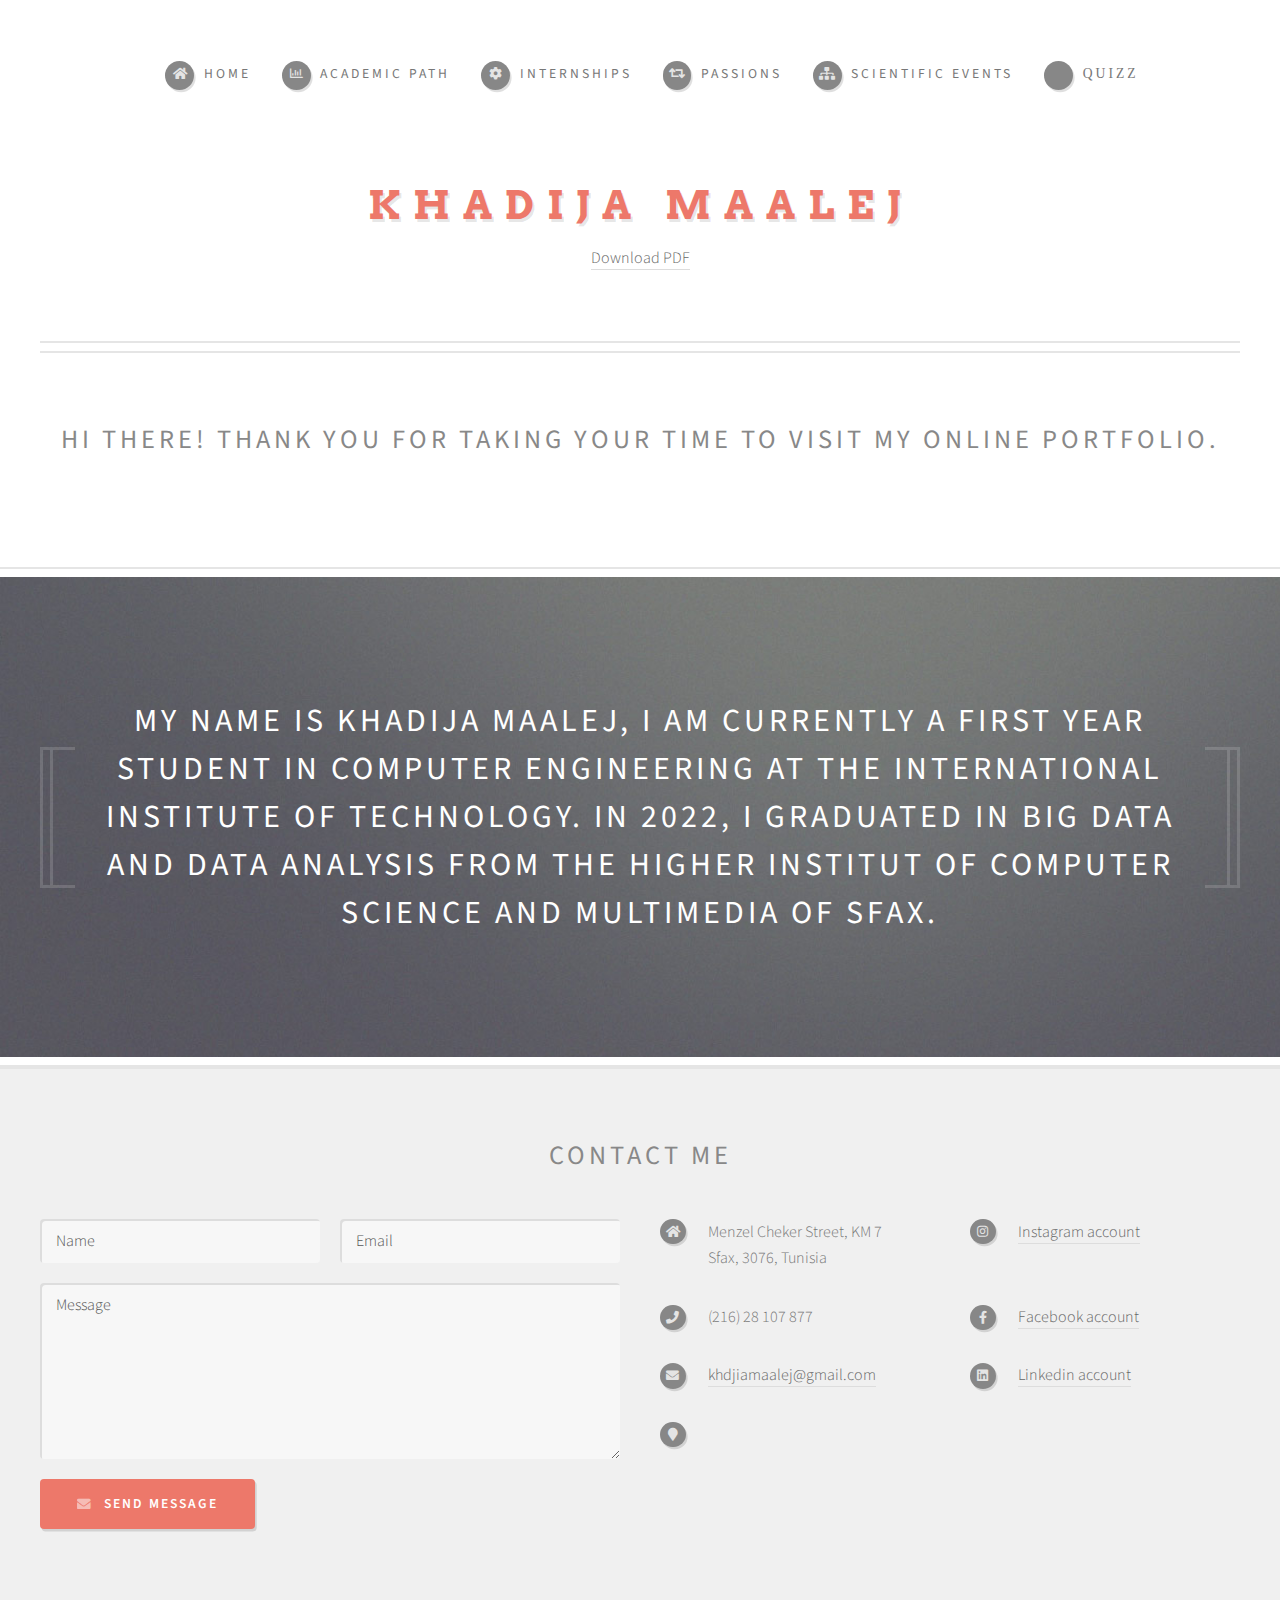
<file: index.html>
<!DOCTYPE HTML>

<html>
	<head>
		<title>home</title>
		<meta charset="utf-8" />
		<meta name="viewport" content="width=device-width, initial-scale=1, user-scalable=no" />
		<link rel="stylesheet" href="assets/css/main.css" />
	</head>
	<body class="homepage is-preload">
		<div id="page-wrapper">

			<!-- Header -->
				<section id="header">
					<div class="container">

						<!-- Logo -->
							<h1 id="logo"><a href="index.html">Khadija Maalej</a></h1>
							<!--<p>A responsive HTML5 site template. Manufactured by HTML5 UP.</p> -->
							<br>
							<a href="pdf/CV_Maalej_Khadija.pdf" download>Download PDF</a>

						<!-- Nav -->
							<nav id="nav">
								<ul>
									<li><a class="icon solid fa-home" href="index.html"><span>Home</span></a></li>
									<li>
										<a href="#" class="icon fa-chart-bar"><span>academic path</span></a>
										<ul>
											<li><a href="academicpth.html">academic path</a></li>
											<li><a href="computer_skills.html">computer skills</a></li>
											
											<li>
												<a href="#">subject and project</a>
												<ul>
													<li><a href="subject.html">subject</a></li>
													<li><a href="project.html">Project</a></li>
												</ul>
											</li>
										
										</ul>
									</li>
									<li><a class="icon solid fa-cog" href="internship.html"><span>internships</span></a></li>
									<li><a class="icon solid fa-retweet" href="passions.html"><span>passions</span></a></li>
									<li><a class="icon solid fa-sitemap" href="event.html"><span>scientific events</span></a></li>
									<li><a class="fas fa-map-marker-alt" href="quiz.html"><span>quizz</span> </a> </li>

								</ul>
							</nav>

					</div>
				</section>

			<!-- Features -->
				<section id="features">
					<div class="container">
						<header>
							<h2>Hi there! Thank you for taking your time to visit my online portfolio.</h2>
						</header>
						
							
		
					</div>
				</section>

			<!-- Banner -->
				<section id="banner">
					<div class="container">
						<p>My name is Khadija Maalej, <br> I am currently a first year student in computer engineering at the International Institute of Technology. <br>
							In 2022, I graduated in Big Data and Data Analysis from the higher institut of computer science and multimedia of sfax.</p>
					</div>
				</section>

			

					

			<!-- Footer -->
				<section id="footer">
					<div class="container">
						<header>
							<h2>Contact Me</h2>
						</header>
						<div class="row">
							<div class="col-6 col-12-medium">
								<section>
									<form method="post" action="#">
										<div class="row gtr-50">
											<div class="col-6 col-12-small">
												<input name="name" placeholder="Name" type="text" />
											</div>
											<div class="col-6 col-12-small">
												<input name="email" placeholder="Email" type="text" />
											</div>
											<div class="col-12">
												<textarea name="message" placeholder="Message"></textarea>
											</div>
											<div class="col-12">
												<a href="mailto:khdijamaalej@gmail.com" class="form-button-submit button icon solid fa-envelope">Send Message</a>
											</div>
										</div>
									</form>
								</section>
							</div>
							<div class="col-6 col-12-medium">
								<section>
									
									<div class="row">
										<div class="col-6 col-12-small">
											<ul class="icons">
												<li class="icon solid fa-home">
													Menzel Cheker Street, KM 7<br />
													Sfax, 3076, Tunisia
													
												</li>
												<li class="icon solid fa-phone">
													(216) 28 107 877
												</li>
												<li class="icon solid fa-envelope">
													<a href="mailto:khdijamaalej@gmail.com">khdjiamaalej@gmail.com</a>
												</li>
												<li  class="fa fa-map-marker">
													
													<iframe src="https://www.google.com/maps/embed?pb=!1m18!1m12!1m3!1d3277.4817751337177!2d10.689814!3d34.768645!2m3!1f0!2f0!3f0!3m2!1i1024!2i768!4f13.1!3m3!1m2!1s0x0%3A0x51e169daf0861311!2zMzTCsDQ2JzA3LjEiTiAxMMKwNDEnMjMuMyJF!5e0!3m2!1sfr!2stn!4v1673809007865!5m2!1sfr!2stn" width="600" height="450" style="border:0;" allowfullscreen="" loading="lazy" referrerpolicy="no-referrer-when-downgrade"></iframe>
													

												</li>
											</ul>
										</div>
										<div class="col-6 col-12-small">
											<ul class="icons">
												<li class="icon brands fa-instagram">
													<a href="https://www.instagram.com/khdijamaalej/?next=%2F&hl=fr">Instagram account</a>
												</li>
												<br>
												<li class="icon brands fa-facebook-f">
													<a href="https://www.facebook.com/khdija.maalej.1">Facebook account</a>
												</li>
												<li class="icon brands fa-linkedin">
													<a href="https://www.linkedin.com/in/khdija-maalej-99a581202/">Linkedin account</a>
												</li>
												
											</ul>
										</div>
									</div>
								</section>
							</div>
						</div>
					</div>
			
				</section>

		</div>

		<!-- Scripts -->
			<script src="assets/js/jquery.min.js"></script>
			<script src="assets/js/jquery.dropotron.min.js"></script>
			<script src="assets/js/browser.min.js"></script>
			<script src="assets/js/breakpoints.min.js"></script>
			<script src="assets/js/util.js"></script>
			<script src="assets/js/main.js"></script>

	</body>
</html>
</file>
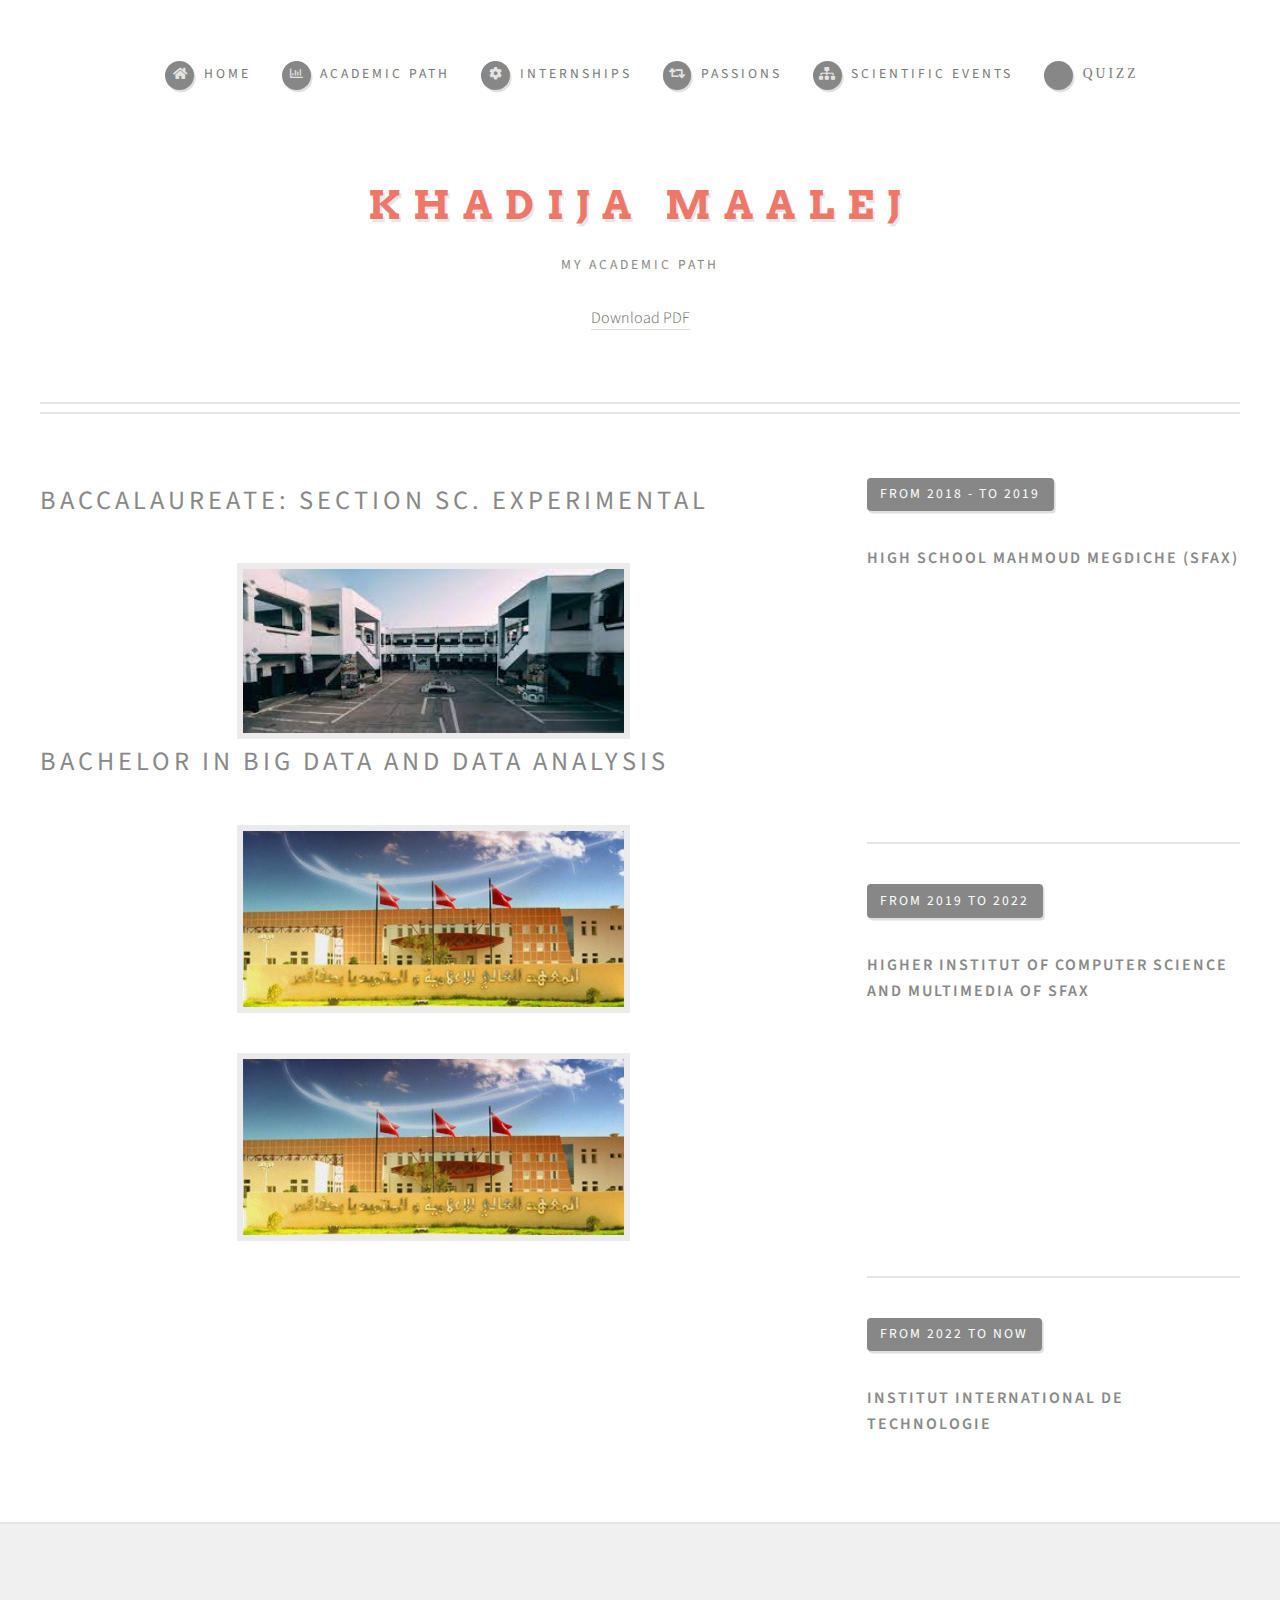
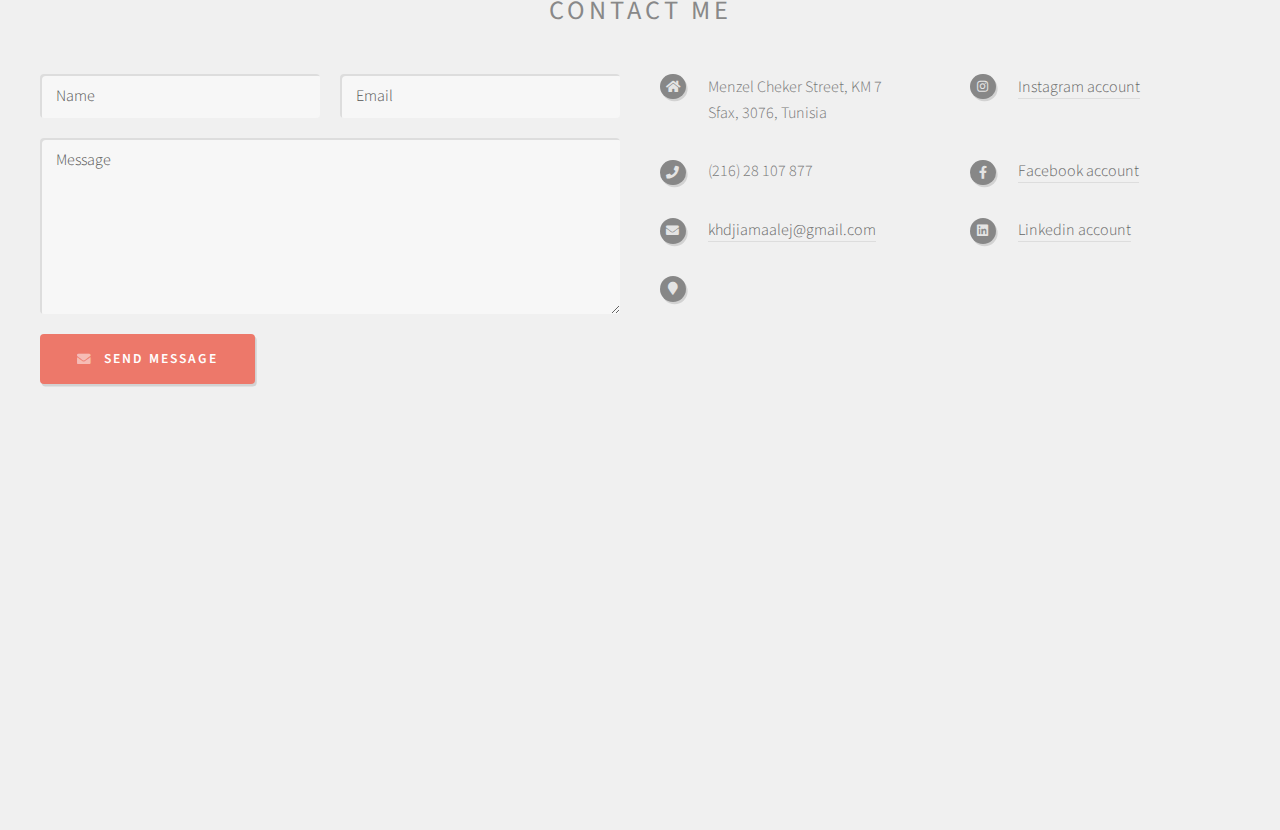
<file: academicpth.html>
<!DOCTYPE HTML>

<html>
	<head>
		<title>academicpth</title>
		<meta charset="utf-8" />
		<meta name="viewport" content="width=device-width, initial-scale=1, user-scalable=no" />
		<link rel="stylesheet" href="assets/css/main.css" />
	</head>
	<body class="internship is-preload">
		<div id="page-wrapper">

			<!-- Header -->
				<section id="header">
					<div class="container">

						<!-- Logo -->
							<h1 id="logo"><a href="index.html">Khadija Maalej</a></h1>
							<p>My academic path</p>
							<br>
							<a href="pdf/CV_Maalej_Khadija.pdf" download>Download PDF</a>

						<!-- Nav -->
						<nav id="nav">
                            <ul>
                                <li><a class="icon solid fa-home" href="index.html"><span>Home</span></a></li>
                                <li>
                                    <a href="#" class="icon fa-chart-bar"><span>academic path</span></a>
                                    <ul>
                                        <li><a href="academicpth.html">academic path</a></li>
                                        <li><a href="computer_skills.html">computer skills</a></li>
                                        
                                        <li>
                                            <a href="#">subject and project</a>
                                            <ul>
                                                <li><a href="subject.html">subject</a></li>
                                                <li><a href="project.html">Project</a></li>
                                            </ul>
                                        </li>
                                    
                                    </ul>
                                </li>
                                <li><a class="icon solid fa-cog" href="internship.html"><span>internships</span></a></li>
                                <li><a class="icon solid fa-retweet" href="passions.html"><span>passions</span></a></li>
                                <li><a class="icon solid fa-sitemap" href="event.html"><span>scientific events</span></a></li>
								<li><a class="fas fa-map-marker-alt" href="quiz.html"><span>quizz</span> </a> </li>

                            </ul>
                        </nav>


					</div>
				</section>
<!-- Main -->
<section id="main">
	<div class="container">
		<div class="row">

			<!-- Content -->
				<div id="content" class="col-8 col-12-medium">

					<!-- Post -->
						<article class="box post">
							<header>
								<h2>Baccalaureate: Section Sc. Experimental
									
									</h2>
							</header>
							<span class="image featured"> <a  href="https://sites.google.com/view/lyc-lmm?pli=1"> 
								<img src="images/lycee.jfif"  alt="LMMS" /></span> </a>
							
					
					
							<header>
								<h2>Bachelor in Big Data and Data Analysis
									
									
									</h2>
							</header>
							<span class="image featured"> <a  href="https://isimsf.rnu.tn/"> 
								<img src="images/isims.jpg"  alt=" isims" /></span> </a>
							
					
								<header>
									<h2>
										
										
										</h2>
								</header>
								<span class="image featured"> <a  href="https://isimsf.rnu.tn/"> 
									<img src="images/isims.jpg"  alt=" isims" /></span> </a>
								
						
							
					
						</article>

				</div>


			<!-- Sidebar -->
				<div id="sidebar" class="col-4 col-12-medium">

					<!-- Excerpts -->
						<section>
							<ul class="divided">
								<li>

									<!-- Excerpt -->
										<article class="box excerpt">
											<header>
												<span class="date">From 2018 - To 2019</span>
												<h3><a >high school Mahmoud Megdiche  (Sfax)</a></h3>
											</header>
											</article>

								</li>

								<br>
								<br>
								<br>
								<br><br><br><br><br>
								<li>

									<!-- Excerpt -->
										<article class="box excerpt">
											<header>
												<span class="date">From 2019 to 2022</span>
												<h3><a href="#">higher institut of computer science and multimedia of sfax</a></h3>
											</header>
											
										</article>

								</li>

								<br>
								<br>
								<br>
								<br><br><br><br><br>
								<li>

									<!-- Excerpt -->
										<article class="box excerpt">
											<header>
												<span class="date">From 2022 to Now</span>
												<h3><a href="#">Institut International de Technologie</a></h3>
											</header>
											
										</article>

								</li>
								
							</ul>
						</section>

				

				</div>

		</div>
	</div>
</section>







			<!-- Footer -->
			<section id="footer">
				<div class="container">
					<header>
						<h2>Contact Me</h2>
					</header>
					<div class="row">
						<div class="col-6 col-12-medium">
							<section>
								<form method="post" action="#">
									<div class="row gtr-50">
										<div class="col-6 col-12-small">
											<input name="name" placeholder="Name" type="text" />
										</div>
										<div class="col-6 col-12-small">
											<input name="email" placeholder="Email" type="email" />
										</div>
										<div class="col-12">
											<textarea name="message" placeholder="Message"></textarea>
										</div>
										<div class="col-12">
											<a href="mailto:khdijamaalej@gmail.com" class="form-button-submit button icon solid fa-envelope">Send Message</a>
										</div>
									</div>
								</form>
							</section>
						</div>
						<div class="col-6 col-12-medium">
							<section>
								
								<div class="row">
									<div class="col-6 col-12-small">
										<ul class="icons">
											<li class="icon solid fa-home">
												Menzel Cheker Street, KM 7<br />
												Sfax, 3076, Tunisia
												
											</li>
											<li class="icon solid fa-phone">
												(216) 28 107 877
											</li>
											<li class="icon solid fa-envelope">
												<a href= "mailto:khdijamaalej@gmail.com">khdjiamaalej@gmail.com</a>
											</li>
											<li  class="fa fa-map-marker">
													
												<iframe src="https://www.google.com/maps/embed?pb=!1m18!1m12!1m3!1d3277.4817751337177!2d10.689814!3d34.768645!2m3!1f0!2f0!3f0!3m2!1i1024!2i768!4f13.1!3m3!1m2!1s0x0%3A0x51e169daf0861311!2zMzTCsDQ2JzA3LjEiTiAxMMKwNDEnMjMuMyJF!5e0!3m2!1sfr!2stn!4v1673809007865!5m2!1sfr!2stn" width="600" height="450" style="border:0;" allowfullscreen="" loading="lazy" referrerpolicy="no-referrer-when-downgrade"></iframe>
												

											</li>
											
										</ul>
									</div>
									<div class="col-6 col-12-small">
										<ul class="icons">
											<li class="icon brands fa-instagram">
												<a href="https://www.instagram.com/khdijamaalej/?next=%2F&hl=fr">Instagram account</a>
											</li>
											<br>
											<li class="icon brands fa-facebook-f">
												<a href="https://www.facebook.com/khdija.maalej.1">Facebook account</a>
											</li>
											<li class="icon brands fa-linkedin">
												<a href="https://www.linkedin.com/in/khdija-maalej-99a581202/">Linkedin account</a>
											</li>
										</ul>
									</div>
								</div>
							</section>
						</div>
					</div>
				</div>
		
			</section>


		</div>

		<!-- Scripts -->
			<script src="assets/js/jquery.min.js"></script>
			<script src="assets/js/jquery.dropotron.min.js"></script>
			<script src="assets/js/browser.min.js"></script>
			<script src="assets/js/breakpoints.min.js"></script>
			<script src="assets/js/util.js"></script>
			<script src="assets/js/main.js"></script>

	</body>
</html>
</file>
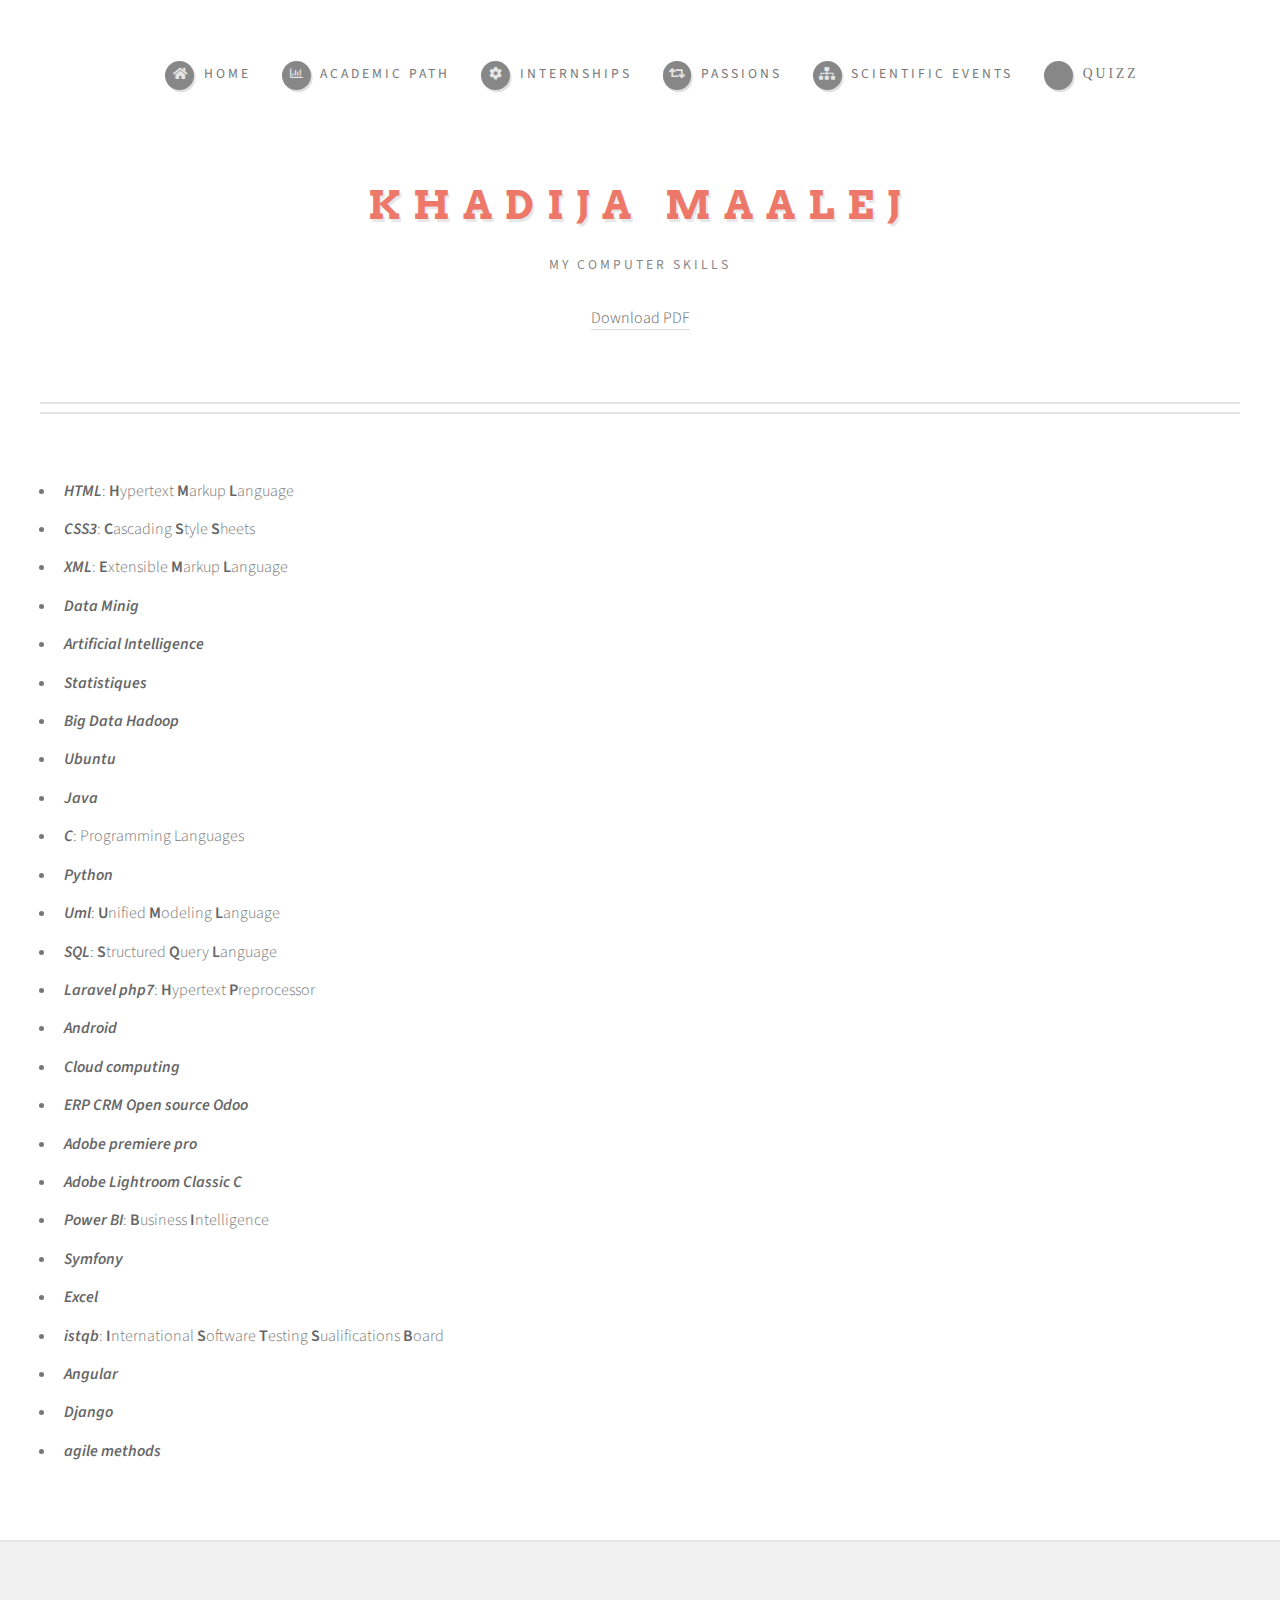
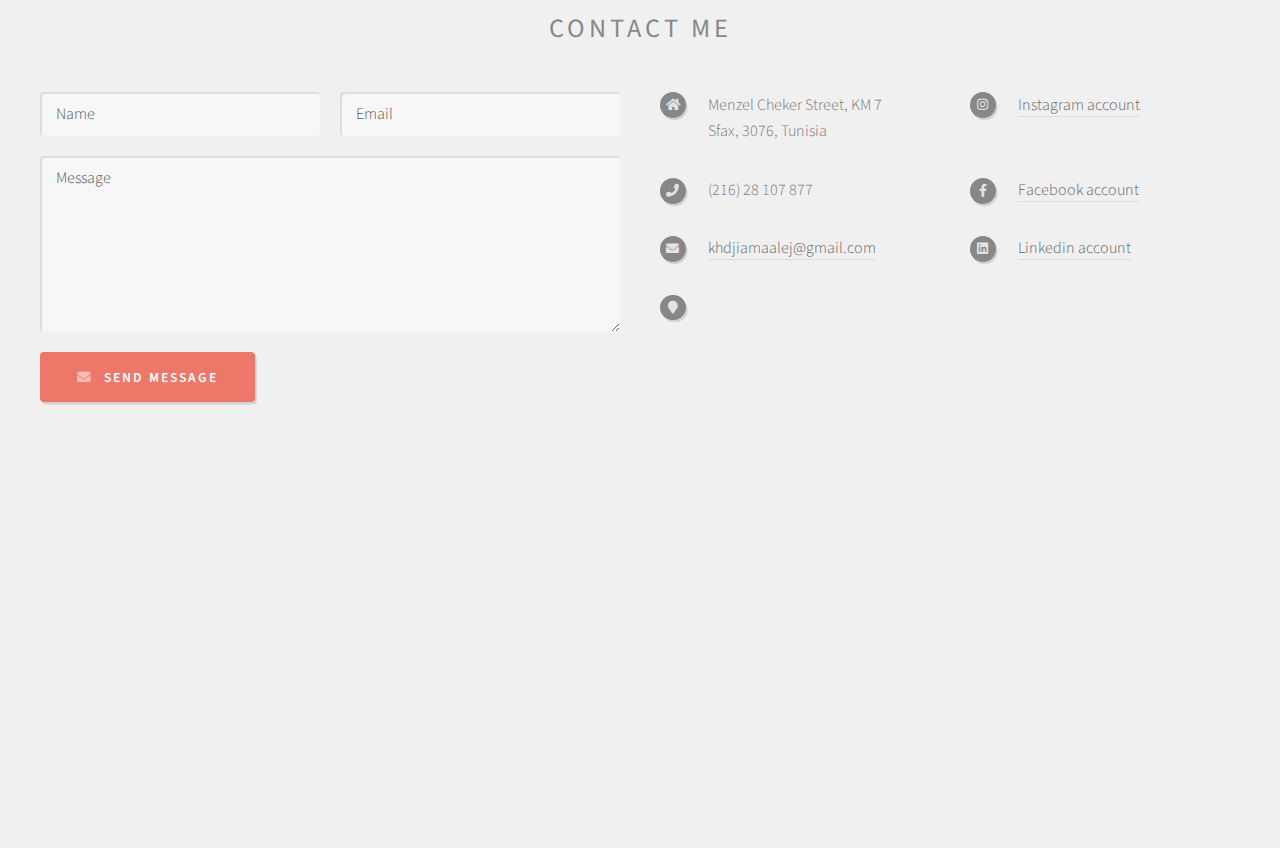
<file: computer_skills.html>
<!DOCTYPE HTML>

<html>
	<head>
		<title>computer_skills</title>
		<meta charset="utf-8" />
		<meta name="viewport" content="width=device-width, initial-scale=1, user-scalable=no" />
		<link rel="stylesheet" href="assets/css/main.css" />
	</head>
	<body class="internship is-preload">
		<div id="page-wrapper">

			<!-- Header -->
				<section id="header">
					<div class="container">

						<!-- Logo -->
							<h1 id="logo"><a href="index.html">Khadija Maalej</a></h1>
							<p>My computer skills</p>
							<br>
							<a href="pdf/CV_Maalej_Khadija.pdf" download>Download PDF</a>


						<!-- Nav -->
						<nav id="nav">
                            <ul>
                                <li><a class="icon solid fa-home" href="index.html"><span>Home</span></a></li>
                                <li>
                                    <a href="#" class="icon fa-chart-bar"><span>academic path</span></a>
                                    <ul>
                                        <li><a href="academicpth.html">academic path</a></li>
                                        <li><a href="computer_skills.html">computer skills</a></li>
                                        
                                        <li>
                                            <a href="#">subject and project</a>
                                            <ul>
                                                <li><a href="subject.html">subject</a></li>
                                                <li><a href="project.html">Project</a></li>
                                            </ul>
                                        </li>
                                    
                                    </ul>
                                </li>
                                <li><a class="icon solid fa-cog" href="internship.html"><span>internships</span></a></li>
                                <li><a class="icon solid fa-retweet" href="passions.html"><span>passions</span></a></li>
                                <li><a class="icon solid fa-sitemap" href="event.html"><span>scientific events</span></a></li>
								<li><a class="fas fa-map-marker-alt" href="quiz.html"><span>quizz</span> </a> </li>

                            </ul>
                        </nav>


					</div>
				</section>
<!-- Main -->
<section id="main">
	<div class="container">
		<div class="row">

			<!-- Content -->
				<div id="content" class="col-8 col-12-medium">

					<!-- Post -->
						<article class="box post">
                            <ul>
                                <li><em><strong>HTML</strong></em>: <strong>H</strong>ypertext <strong>M</strong>arkup <strong>L</strong>anguage </li>
                                <li><em><strong>CSS3</strong></em>:  <strong>C</strong>ascading <strong>S</strong>tyle <strong>S</strong>heets</li>
                                <li><em><strong>XML</strong></em>: <strong>E</strong>xtensible <strong>M</strong>arkup <strong>L</strong>anguage</li>
                                <li><em><strong>Data Minig</strong></em></li>
                                <li><em><strong>Artificial Intelligence</strong></em></li>
                                <li><em><strong>Statistiques</strong></em></li>
                                <li><em><strong>Big Data Hadoop</strong></em></li>
                                <li><em><strong>Ubuntu</strong></em></li>
                                <li><em><strong>Java</strong></em></li>
                                <li><em><strong>C</strong></em>: Programming Languages</li>
                                <li><em><strong>Python</strong></em></li>
                                <li><em><strong>Uml</strong></em>: <strong>U</strong>nified <strong>M</strong>odeling <strong>L</strong>anguage</li>
                                <li><em><strong>SQL</strong></em>: <strong>S</strong>tructured <strong>Q</strong>uery <strong>L</strong>anguage</li>
                                <li><em><strong>Laravel php7</strong></em>: <strong>H</strong>ypertext <strong>P</strong>reprocessor</li>
                                <li><em><strong>Android</strong></em> </li>
                                <li><em><strong>Cloud computing</strong></em></li>
                                <li><em><strong>ERP CRM Open source Odoo</strong></em></li>
                                <li><em><strong>Adobe premiere pro</strong></em></li>
                                <li><em><strong>Adobe Lightroom Classic C</strong></em></li>
                                <li><em><strong>Power BI</strong></em>: <strong>B</strong>usiness <strong>I</strong>ntelligence</li>
                                <li><em><strong>Symfony</strong></em></li>
                                <li><em><strong>Excel</strong></em></li>
                                <li><em><strong>istqb</strong></em>: <strong>I</strong>nternational <strong>S</strong>oftware <strong>T</strong>esting <strong>S</strong>ualifications <strong>B</strong>oard</li>
                                <li><em><strong>Angular</strong></em></li>
                                <li><em><strong>Django</strong></em></li>
                                <li><em><strong>agile methods</strong></em></li>
                                </ul>
							
					
						</article>

				</div>


			

		</div>
	</div>
</section>







			<!-- Footer -->
			<section id="footer">
				<div class="container">
					<header>
						<h2>Contact Me</h2>
					</header>
					<div class="row">
						<div class="col-6 col-12-medium">
							<section>
								<form method="post" action="#">
									<div class="row gtr-50">
										<div class="col-6 col-12-small">
											<input name="name" placeholder="Name" type="text" />
										</div>
										<div class="col-6 col-12-small">
											<input name="email" placeholder="Email" type="text" />
										</div>
										<div class="col-12">
											<textarea name="message" placeholder="Message"></textarea>
										</div>
										<div class="col-12">
											<a href="mailto:khdijamaalej@gmail.com" class="form-button-submit button icon solid fa-envelope">Send Message</a>
										</div>
									</div>
								</form>
							</section>
						</div>
						<div class="col-6 col-12-medium">
							<section>
								
								<div class="row">
									<div class="col-6 col-12-small">
										<ul class="icons">
											<li class="icon solid fa-home">
												Menzel Cheker Street, KM 7<br />
												Sfax, 3076, Tunisia
												
											</li>
											<li class="icon solid fa-phone">
												(216) 28 107 877
											</li>
											<li class="icon solid fa-envelope">
												<a href="mailto:khdijamaalej@gmail.com">khdjiamaalej@gmail.com</a>
											</li>
											<li  class="fa fa-map-marker">
													
												<iframe src="https://www.google.com/maps/embed?pb=!1m18!1m12!1m3!1d3277.4817751337177!2d10.689814!3d34.768645!2m3!1f0!2f0!3f0!3m2!1i1024!2i768!4f13.1!3m3!1m2!1s0x0%3A0x51e169daf0861311!2zMzTCsDQ2JzA3LjEiTiAxMMKwNDEnMjMuMyJF!5e0!3m2!1sfr!2stn!4v1673809007865!5m2!1sfr!2stn" width="600" height="450" style="border:0;" allowfullscreen="" loading="lazy" referrerpolicy="no-referrer-when-downgrade"></iframe>
												

											</li>
										</ul>
									</div>
									<div class="col-6 col-12-small">
										<ul class="icons">
											<li class="icon brands fa-instagram">
												<a href="https://www.instagram.com/khdijamaalej/?next=%2F&hl=fr">Instagram account</a>
											</li>
											<br>
											<li class="icon brands fa-facebook-f">
												<a href="https://www.facebook.com/khdija.maalej.1">Facebook account</a>
											</li>
											<li class="icon brands fa-linkedin">
												<a href="https://www.linkedin.com/in/khdija-maalej-99a581202/">Linkedin account</a>
											</li>
										</ul>
									</div>
								</div>
							</section>
						</div>
					</div>
				</div>
		
			</section>


		</div>

		<!-- Scripts -->
			<script src="assets/js/jquery.min.js"></script>
			<script src="assets/js/jquery.dropotron.min.js"></script>
			<script src="assets/js/browser.min.js"></script>
			<script src="assets/js/breakpoints.min.js"></script>
			<script src="assets/js/util.js"></script>
			<script src="assets/js/main.js"></script>

	</body>
</html>
</file>
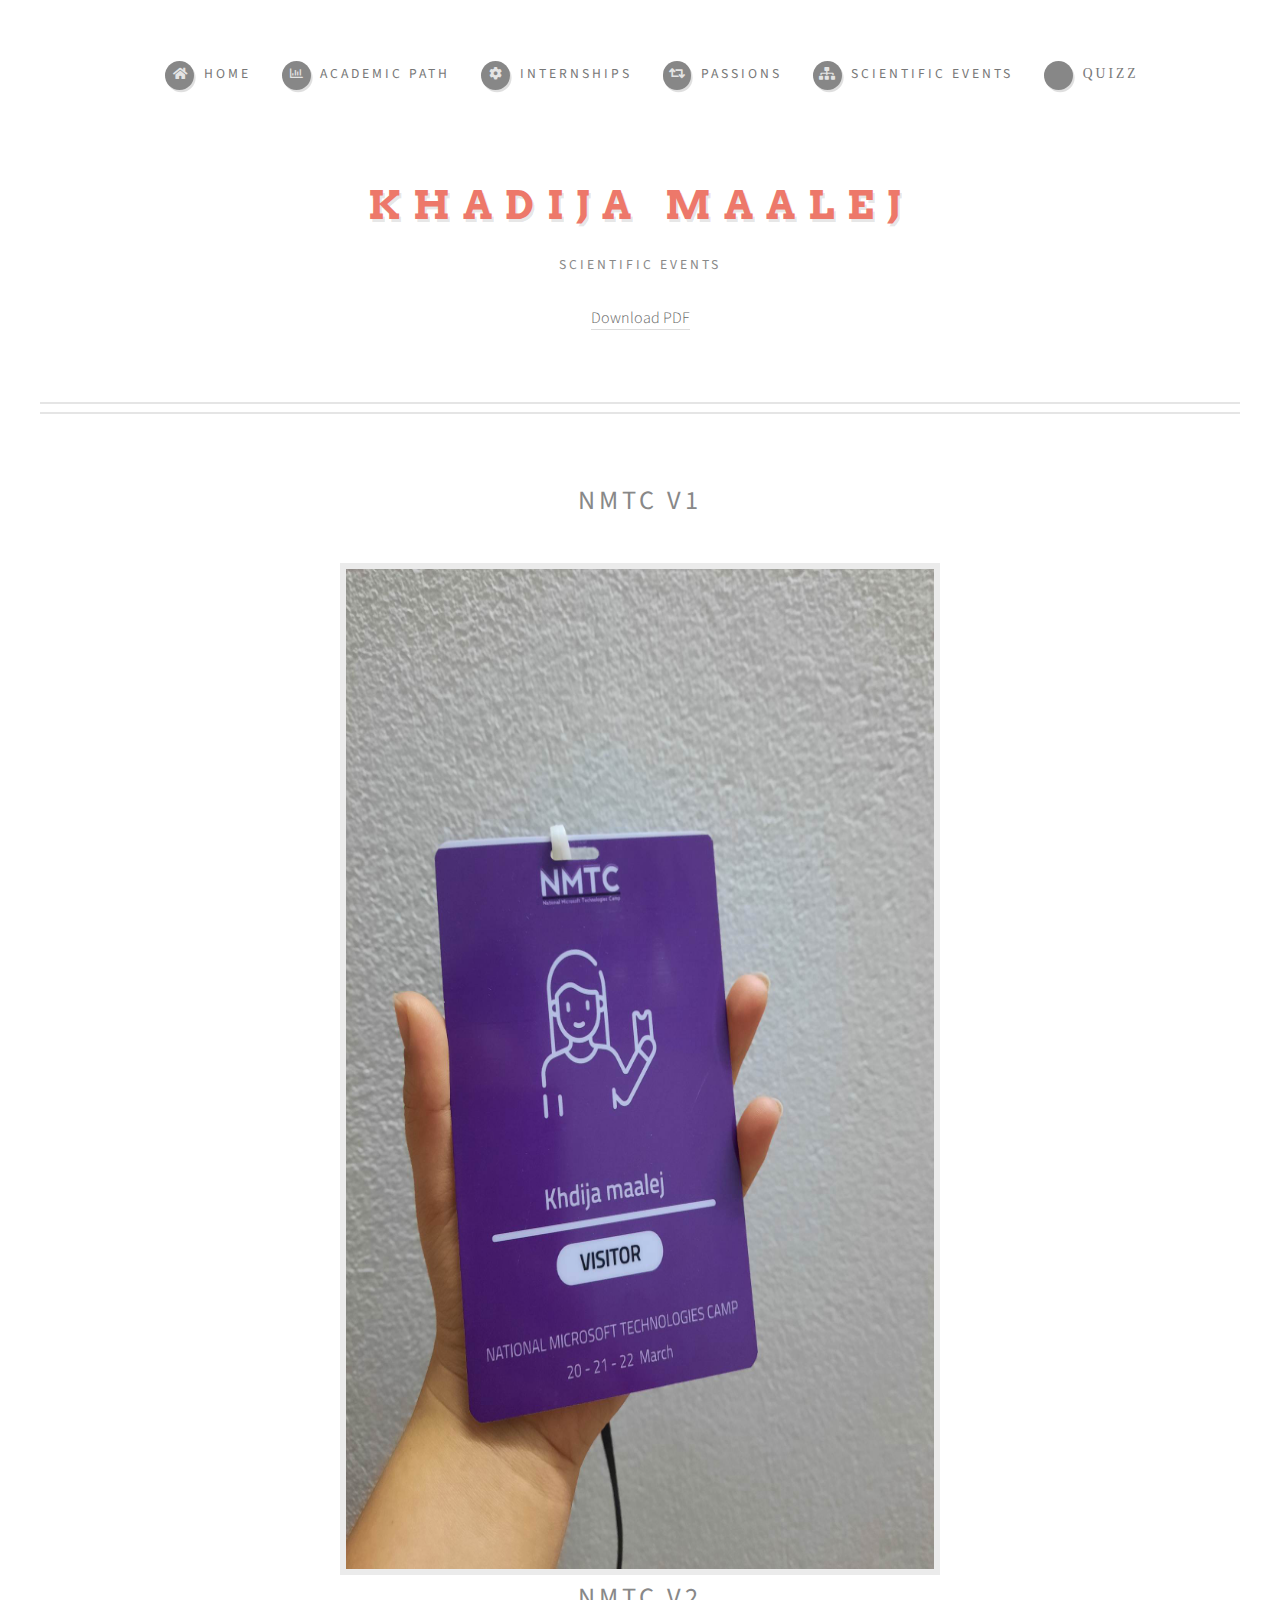
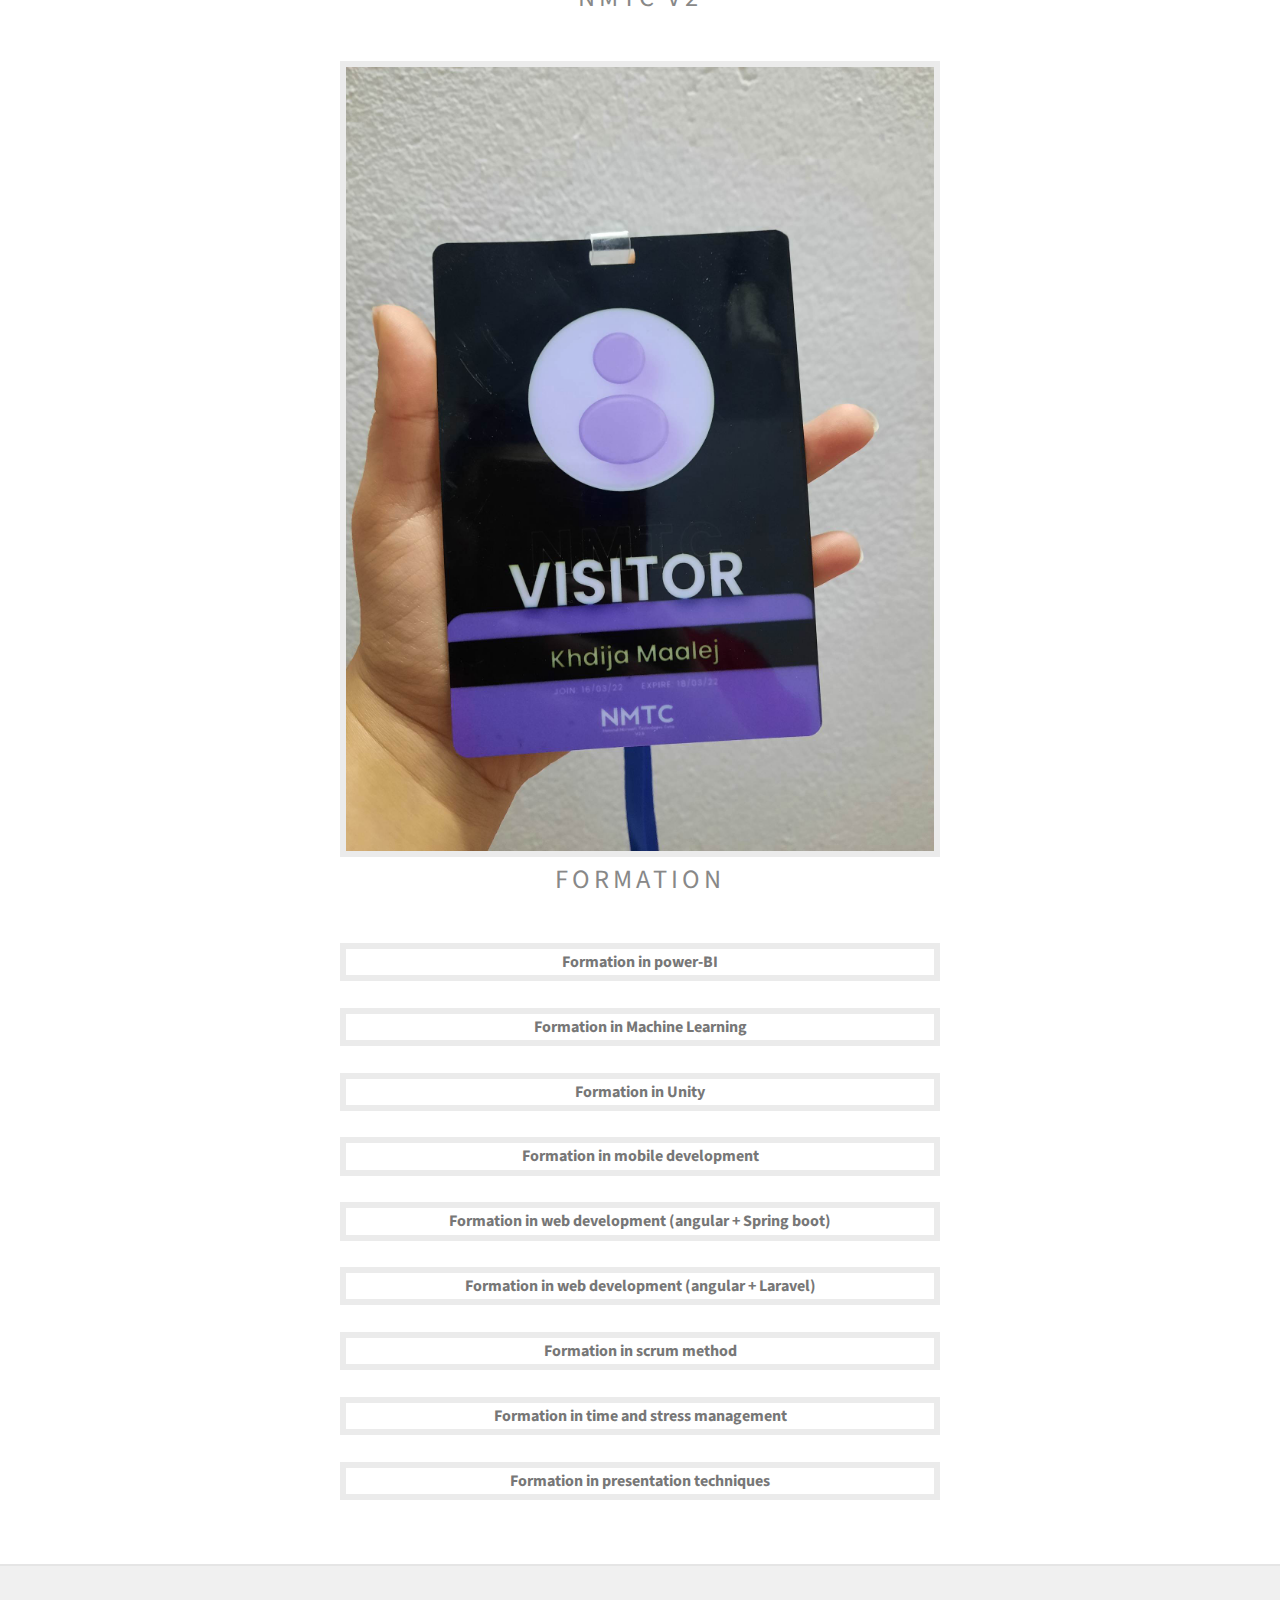
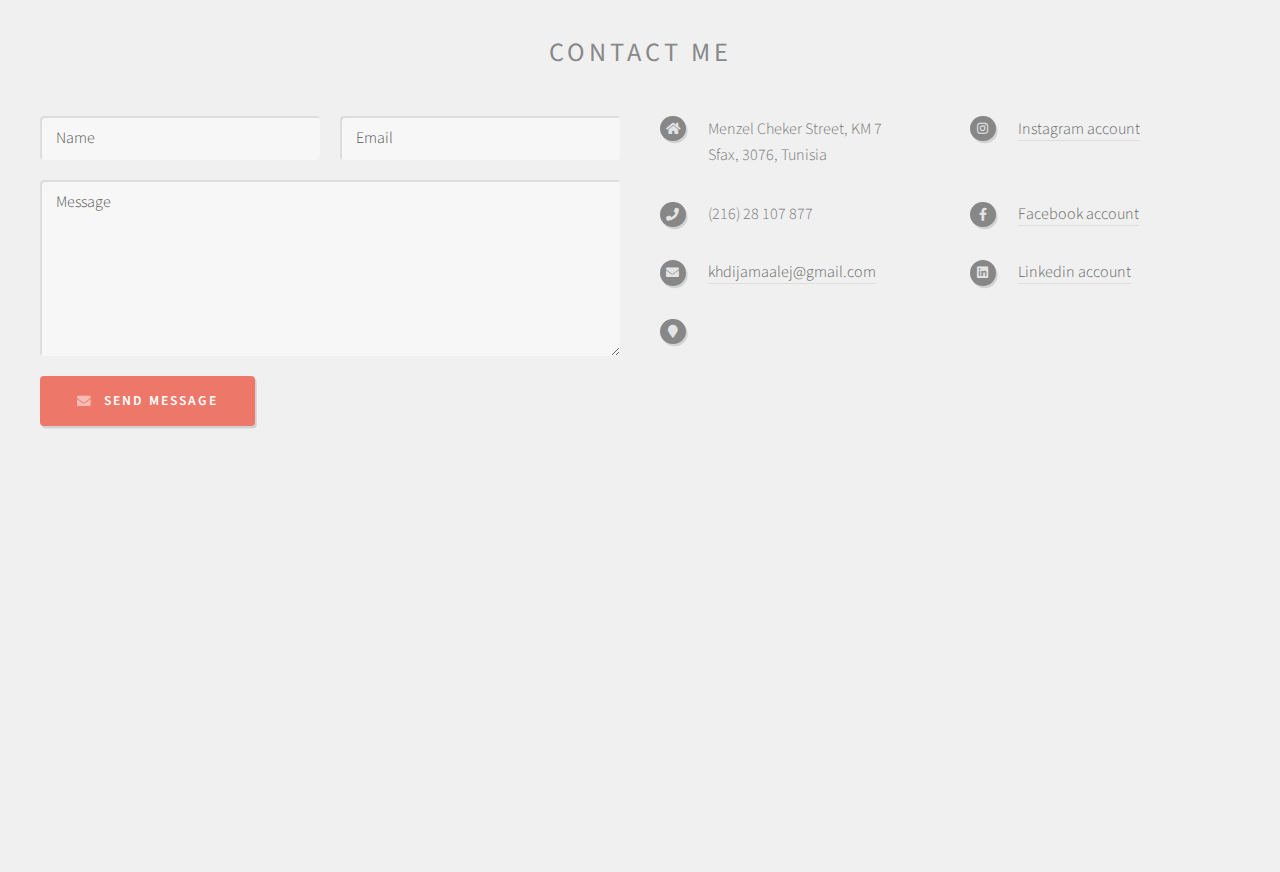
<file: event.html>
<!DOCTYPE HTML>
<!--
	Strongly Typed by HTML5 UP
	html5up.net | @ajlkn
	Free for personal and commercial use under the CCA 3.0 license (html5up.net/license)
-->
<html>
	<head>
		<title>page events</title>
		<meta charset="utf-8" />
		<meta name="viewport" content="width=device-width, initial-scale=1, user-scalable=no" />
		<link rel="stylesheet" href="assets/css/main.css" />
	</head>
	<body class="event is-preload">
		<div id="page-wrapper">

			<!-- Header -->
				<!-- Header -->
				<section id="header">
					<div class="container">

						<!-- Logo -->
							<h1 id="logo"><a href="index.html">Khadija Maalej</a></h1>
							<p>scientific events</p>
							<br>
							<a href="pdf/CV_Maalej_Khadija.pdf" download>Download PDF</a>

						<!-- Nav -->
						<nav id="nav">
							<ul>
								<li><a class="icon solid fa-home" href="index.html"><span>Home</span></a></li>
								<li>
									<a href="#" class="icon fa-chart-bar"><span>academic path</span></a>
									<ul>
										<li><a href="academicpth.html">academic path</a></li>
										<li><a href="computer_skills.html">computer skills</a></li>
										
										<li>
											<a href="#">subject and project</a>
											<ul>
												<li><a href="subject.html">subject</a></li>
												<li><a href="project.html">Project</a></li>
											</ul>
										</li>
									
									</ul>
								</li>
								<li><a class="icon solid fa-cog" href="internship.html"><span>internships</span></a></li>
								<li><a class="icon solid fa-retweet" href="passions.html"><span>passions</span></a></li>
								<li><a class="icon solid fa-sitemap" href="event.html"><span>scientific events</span></a></li>
								<li><a class="fas fa-map-marker-alt" href="quiz.html"><span>quizz</span> </a> </li>

							</ul>
						</nav>

					</div>
				</section>

			<!-- Main -->
				<section id="main">
					<div class="container">
						<div id="content">

							<!-- Post -->
								<article class="box post">
									<header>
										<h2>NMTC V1</h2>
									</header>
									<span class="image featured"><img src="images/325360902_1133795123993378_5180546461647596952_n.jpg" width="400" height="1000" alt="" /></span>
									<header>
										<h2>NMTC V2</h2>
									</header>
									<span class="image featured"><img src="images/325178443_1097865137555572_8409163588706243934_n.jpg" width="500" alt="" /></span>
									<header>
										<h2>Formation</h2>
									</header>
									<span class="image featured">Formation in power-BI</span>
									<br>
									
									<span class="image featured">Formation in Machine Learning</span>
									<br>
									<span class="image featured">Formation in Unity</span>
									<br>
									<span class="image featured">Formation in mobile development </span>
									<br>
									<span class="image featured">Formation in web development (angular + Spring boot)
										 </span>
									<br>
									<span class="image featured">Formation in web development (angular + Laravel)
									</span>
									<br>
									<span class="image featured">Formation in scrum method
										</span>
									<br>
									<span class="image featured">Formation in time and stress management
										 </span>
										 <br>
										 <span class="image featured">Formation in presentation techniques</span>
										 

									
									
								</article>

						</div>
					</div>
				</section>

<!-- Footer -->
<section id="footer">
    <div class="container">
        <header>
            <h2>Contact Me</h2>
        </header>
        <div class="row">
            <div class="col-6 col-12-medium">
                <section>
                    <form method="post" action="#">
                        <div class="row gtr-50">
                            <div class="col-6 col-12-small">
                                <input name="name" placeholder="Name" type="text" />
                            </div>
                            <div class="col-6 col-12-small">
                                <input name="email" placeholder="Email" type="text" />
                            </div>
                            <div class="col-12">
                                <textarea name="message" placeholder="Message"></textarea>
                            </div>
                            <div class="col-12">
                                <a href="mailto:khdijamaalej@gmail.com" class="form-button-submit button icon solid fa-envelope">Send Message</a>
                            </div>
                        </div>
                    </form>
                </section>
            </div>
            <div class="col-6 col-12-medium">
                <section>
                    
                    <div class="row">
                        <div class="col-6 col-12-small">
                            <ul class="icons">
                                <li class="icon solid fa-home">
                                    Menzel Cheker Street, KM 7<br />
                                    Sfax, 3076, Tunisia
                                    
                                </li>
                                <li class="icon solid fa-phone">
                                    (216) 28 107 877
                                </li>
                                <li class="icon solid fa-envelope">
                                    <a href="mailto:khdijamaalej@gmail.com">khdijamaalej@gmail.com</a>
									
                                </li>
								<li  class="fa fa-map-marker">
													
									<iframe src="https://www.google.com/maps/embed?pb=!1m18!1m12!1m3!1d3277.4817751337177!2d10.689814!3d34.768645!2m3!1f0!2f0!3f0!3m2!1i1024!2i768!4f13.1!3m3!1m2!1s0x0%3A0x51e169daf0861311!2zMzTCsDQ2JzA3LjEiTiAxMMKwNDEnMjMuMyJF!5e0!3m2!1sfr!2stn!4v1673809007865!5m2!1sfr!2stn" width="600" height="450" style="border:0;" allowfullscreen="" loading="lazy" referrerpolicy="no-referrer-when-downgrade"></iframe>
									

								</li>
                            </ul>
                        </div>
                        <div class="col-6 col-12-small">
                            <ul class="icons">
                                <li class="icon brands fa-instagram">
                                    <a href="https://www.instagram.com/khdijamaalej/?next=%2F&hl=fr">Instagram account</a>
                                </li>
                                <br>
                                <li class="icon brands fa-facebook-f">
                                    <a href="https://www.facebook.com/khdija.maalej.1">Facebook account</a>
                                </li>
                                <li class="icon brands fa-linkedin">
                                    <a href="https://www.linkedin.com/in/khdija-maalej-99a581202/">Linkedin account</a>
                                </li>
                            </ul>
                        </div>
                    </div>
                </section>
            </div>
        </div>
    </div>

</section>

</div>

<!-- Scripts -->
<script src="assets/js/jquery.min.js"></script>
<script src="assets/js/jquery.dropotron.min.js"></script>
<script src="assets/js/browser.min.js"></script>
<script src="assets/js/breakpoints.min.js"></script>
<script src="assets/js/util.js"></script>
<script src="assets/js/main.js"></script>

</body>
</html>
</file>
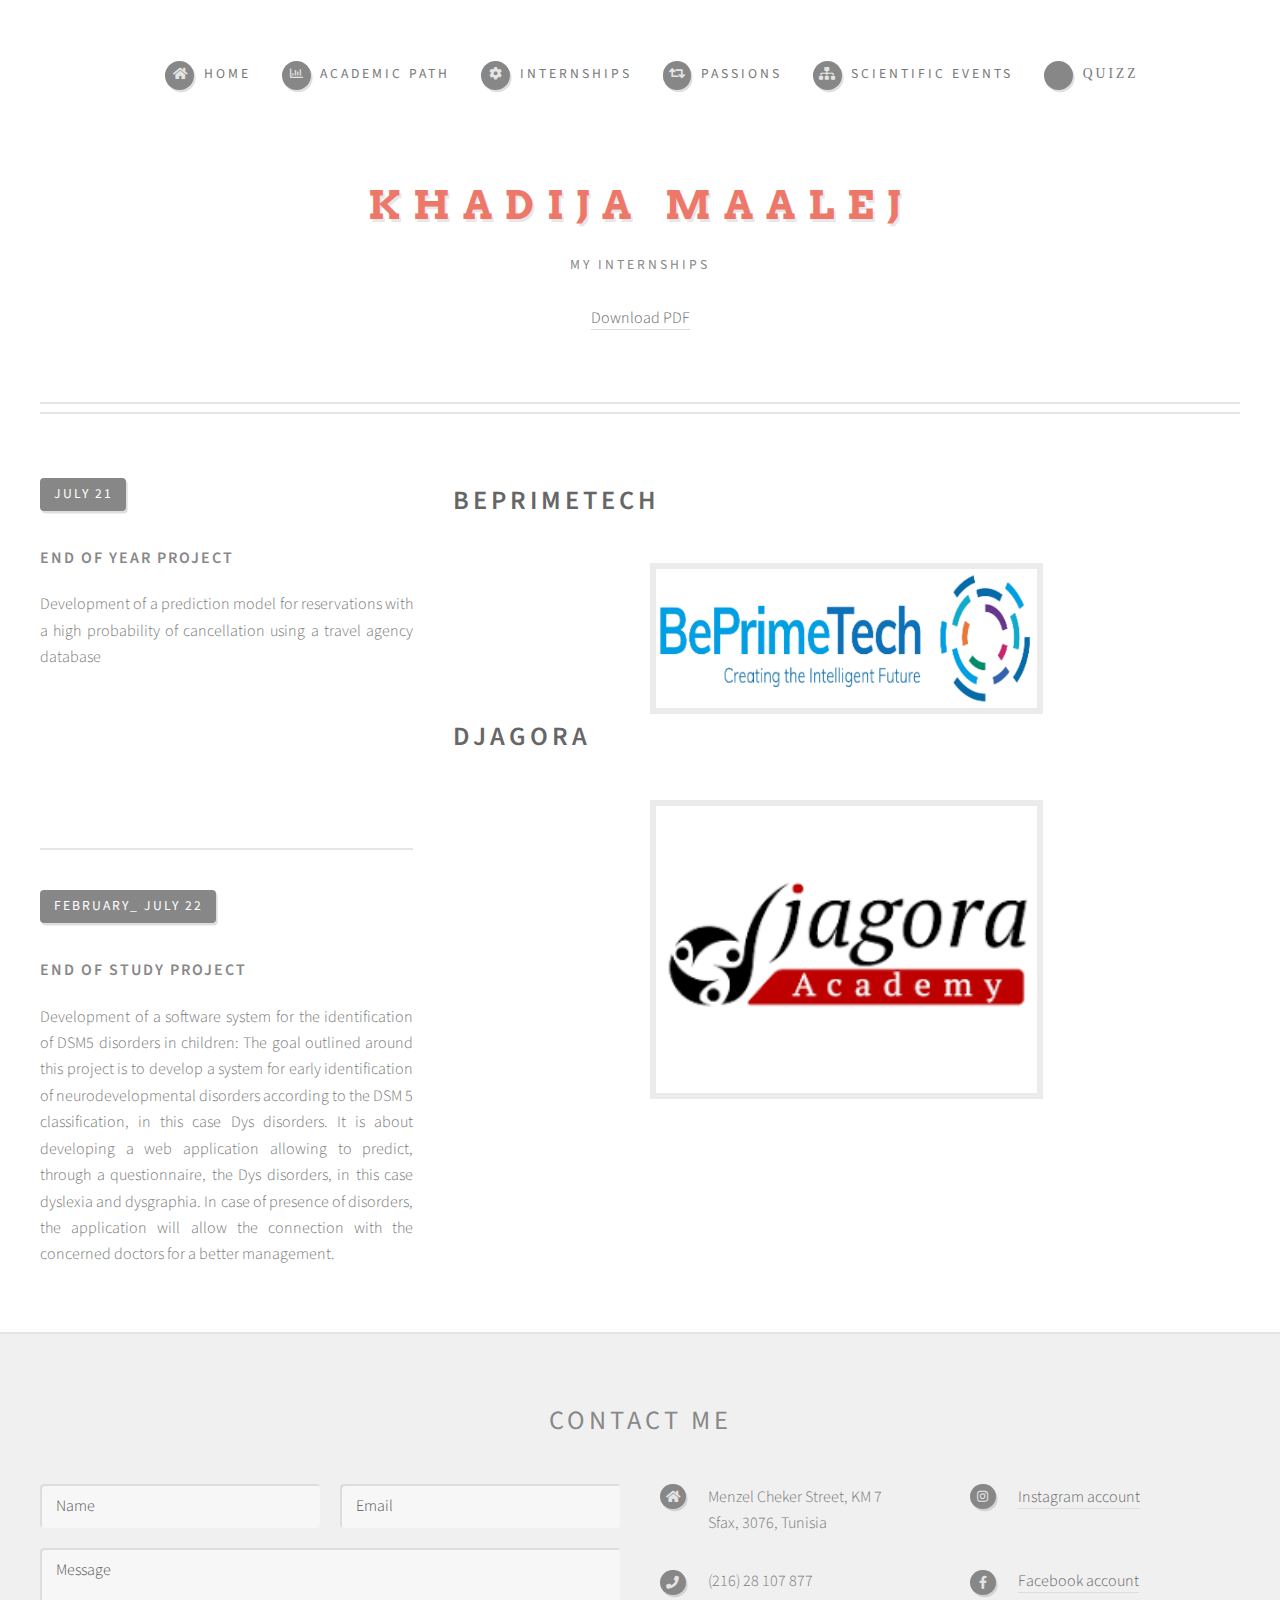
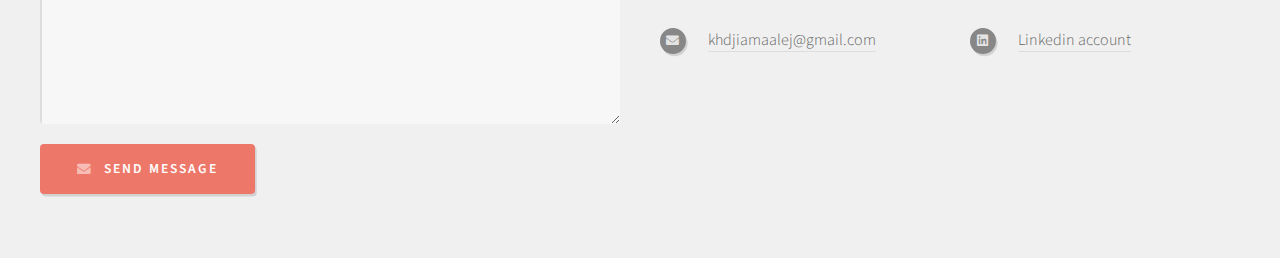
<file: internship.html>
<!DOCTYPE HTML>
<!--
	Strongly Typed by HTML5 UP
	html5up.net | @ajlkn
	Free for personal and commercial use under the CCA 3.0 license (html5up.net/license)
-->
<html>
	<head>
		<title>internship</title>
		<meta charset="utf-8" />
		<meta name="viewport" content="width=device-width, initial-scale=1, user-scalable=no" />
		<link rel="stylesheet" href="assets/css/main.css" />
	</head>
	<body class="internship is-preload">
		<div id="page-wrapper">

			<!-- Header -->
				<section id="header">
					<div class="container">

						<!-- Logo -->
							<h1 id="logo"><a href="index.html">Khadija Maalej</a></h1>
							<p>My internships</p>
							<br>
							<a href="pdf/CV_Maalej_Khadija.pdf" download>Download PDF</a>

						<!-- Nav -->
						<nav id="nav">
							<ul>
								<li><a class="icon solid fa-home" href="index.html"><span>Home</span></a></li>
								<li>
									<a href="#" class="icon fa-chart-bar"><span>academic path</span></a>
									<ul>
										<li><a href="academicpth.html">academic path</a></li>
										<li><a href="cumputer_skills.html">computer skills</a></li>
										
										<li>
											<a href="#">subject and project</a>
											<ul>
												<li><a href="subject.html">subject</a></li>
												<li><a href="project.html">Project</a></li>
											</ul>
										</li>
									
									</ul>
								</li>
								<li><a class="icon solid fa-cog" href="internship.html"><span>internships</span></a></li>
								<li><a class="icon solid fa-retweet" href="passions.html"><span>passions</span></a></li>
								<li><a class="icon solid fa-sitemap" href="event.html"><span>scientific events</span></a></li>
								<li><a class="fas fa-map-marker-alt" href="quiz.html"><span>quizz</span> </a> </li>

							</ul>
						</nav>

					</div>
				</section>

			<!-- Main -->
				<section id="main">
					<div class="container">
						<div class="row">

							<!-- Sidebar -->
								<div id="sidebar" class="col-4 col-12-medium">

									<!-- Excerpts -->
										<section>
											<ul class="divided">
												<li>

													<!-- Excerpt -->
														<article class="box excerpt">
															<header>
																<span class="date">July 21</span>
																<h3><a>end of year project</a></h3>
															</header>
															<p>Development of a prediction model for reservations
																 with a high probability 
																of cancellation using a travel agency database	 </p>
																<br> <br><br><br>	

												</li>
												<li>

													<!-- Excerpt -->
														<article class="box excerpt">
															<header>
																<span class="date">february_ july 22</span>
																<h3><a>end of study project</a></h3>
															</header>
															<p>Development of a software system for the identification of 
																DSM5 disorders in children: The goal outlined around this 
																project is to develop a system for early identification of 
																neurodevelopmental disorders according to the DSM 5 
																classification, in this case Dys disorders. It is about 
																developing a web application allowing to predict, through a 
																questionnaire, the Dys disorders, in this case dyslexia and 
																dysgraphia. In case of presence of disorders, the application
																 will allow the connection 
																with the concerned doctors for a better management.</p>
														</article>

												</li>
									
											</ul>
										</section>

									

								</div>

							<!-- Content -->
								<div id="content" class="col-8 col-12-medium imp-medium">

									<!-- Post -->
										<article class="box post">
											<header>
												<h2><strong>BePrimeTech</strong></h2>
											</header>
											<span class="image featured"><img src="images/logo_beprimetech.png" alt="" /></span>
											
											
										
											<header>
												<h2><strong>Djagora</strong></h2>
											</header>
											<span class="image featured"><img src="images/logo_djagora.png" alt="" /></span>
											
											
										</article>

								</div>

						</div>
					</div>
				</section>

			<!-- Footer -->
			<section id="footer">
				<div class="container">
					<header>
						<h2>Contact Me</h2>
					</header>
					<div class="row">
						<div class="col-6 col-12-medium">
							<section>
								<form method="post" action="#">
									<div class="row gtr-50">
										<div class="col-6 col-12-small">
											<input name="name" placeholder="Name" type="text" />
										</div>
										<div class="col-6 col-12-small">
											<input name="email" placeholder="Email" type="text" />
										</div>
										<div class="col-12">
											<textarea name="message" placeholder="Message"></textarea>
										</div>
										<div class="col-12">
											<a href="mailto:khdijamaalej@gmail.com" class="form-button-submit button icon solid fa-envelope">Send Message</a>
										</div>
									</div>
								</form>
							</section>
						</div>
						<div class="col-6 col-12-medium">
							<section>
								
								<div class="row">
									<div class="col-6 col-12-small">
										<ul class="icons">
											<li class="icon solid fa-home">
												Menzel Cheker Street, KM 7<br />
												Sfax, 3076, Tunisia
												
											</li>
											<li class="icon solid fa-phone">
												(216) 28 107 877
											</li>
											<li class="icon solid fa-envelope">
												<a href="mailto:khdijamaalej@gmail.com">khdjiamaalej@gmail.com</a>
											</li>
										</ul>
									</div>
									<div class="col-6 col-12-small">
										<ul class="icons">
											<li class="icon brands fa-instagram">
												<a href="https://www.instagram.com/khdijamaalej/?next=%2F&hl=fr">Instagram account</a>
											</li>
											<br>
											<li class="icon brands fa-facebook-f">
												<a href="https://www.facebook.com/khdija.maalej.1">Facebook account</a>
											</li>
											<li class="icon brands fa-linkedin">
												<a href="https://www.linkedin.com/in/khdija-maalej-99a581202/">Linkedin account</a>
											</li>
										</ul>
									</div>
								</div>
							</section>
						</div>
					</div>
				</div>
		
			</section>


		</div>

		<!-- Scripts -->
			<script src="assets/js/jquery.min.js"></script>
			<script src="assets/js/jquery.dropotron.min.js"></script>
			<script src="assets/js/browser.min.js"></script>
			<script src="assets/js/breakpoints.min.js"></script>
			<script src="assets/js/util.js"></script>
			<script src="assets/js/main.js"></script>

	</body>
</html>
</file>
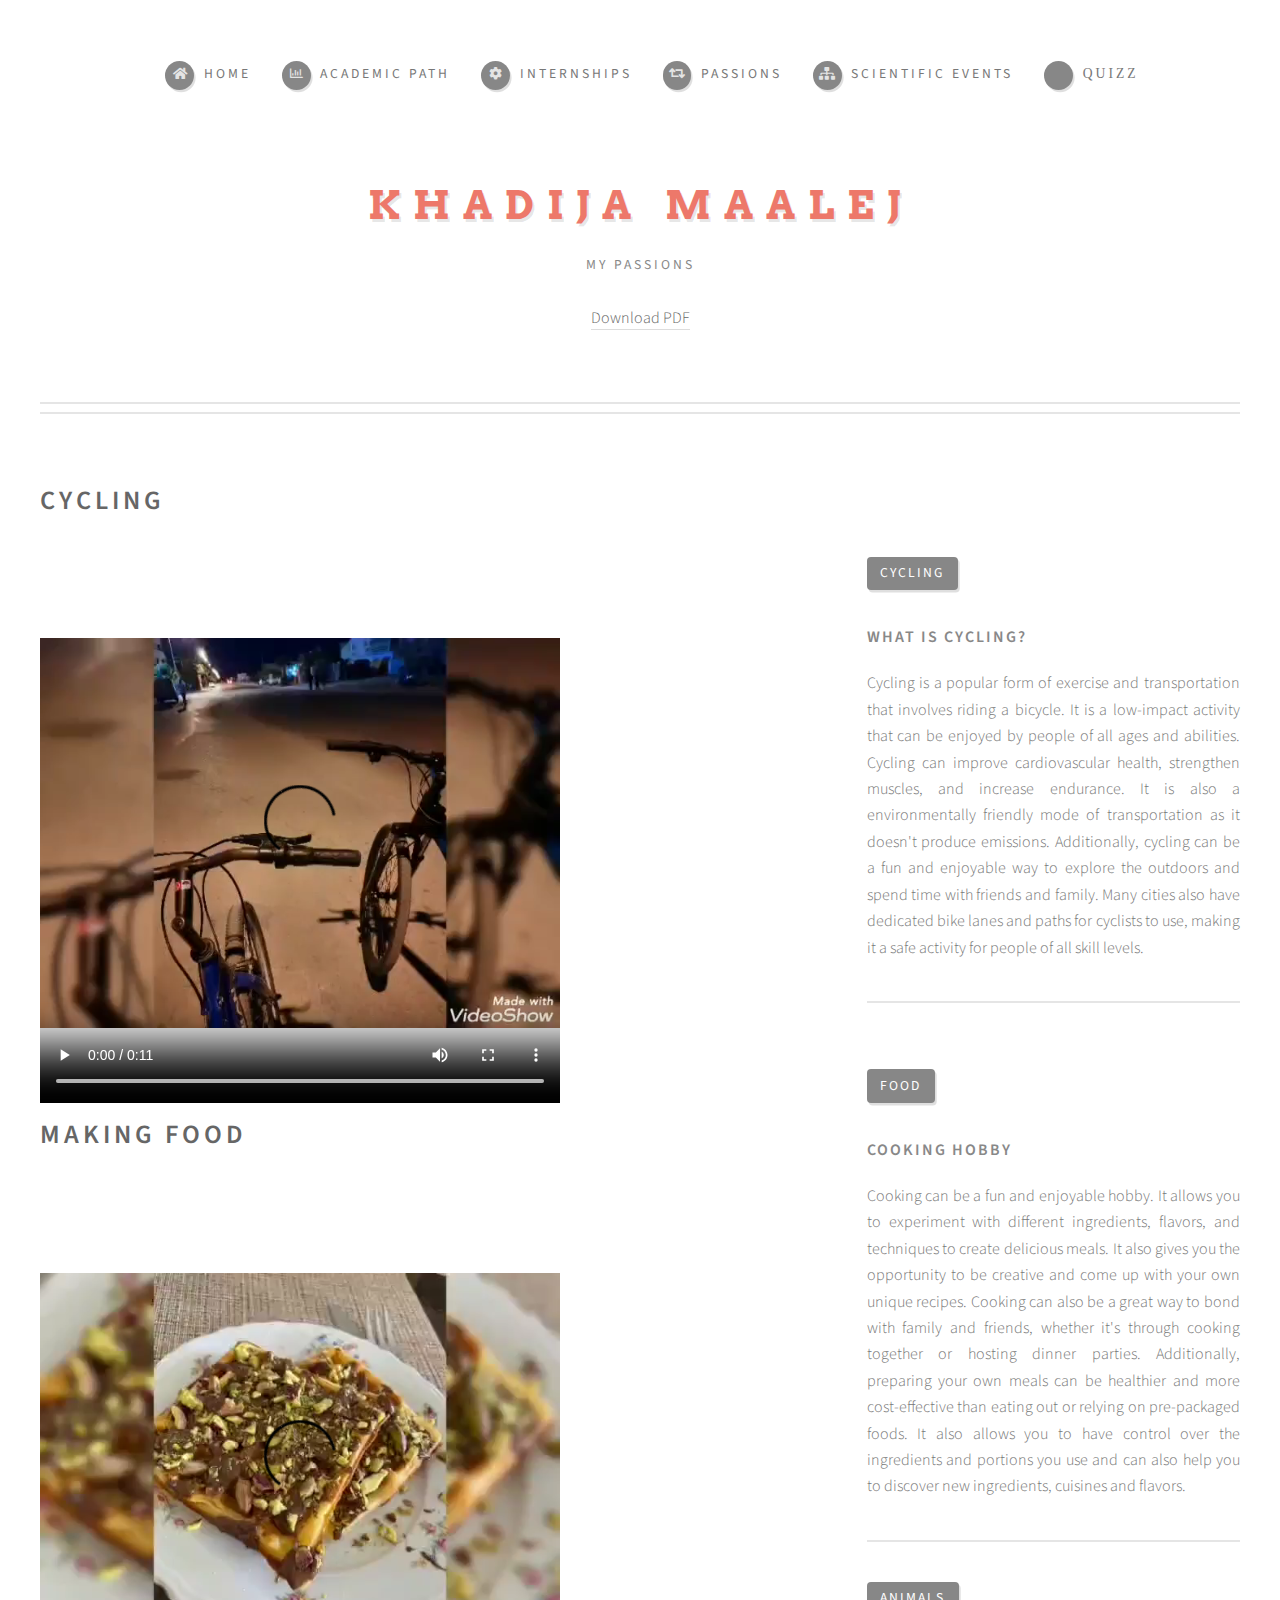
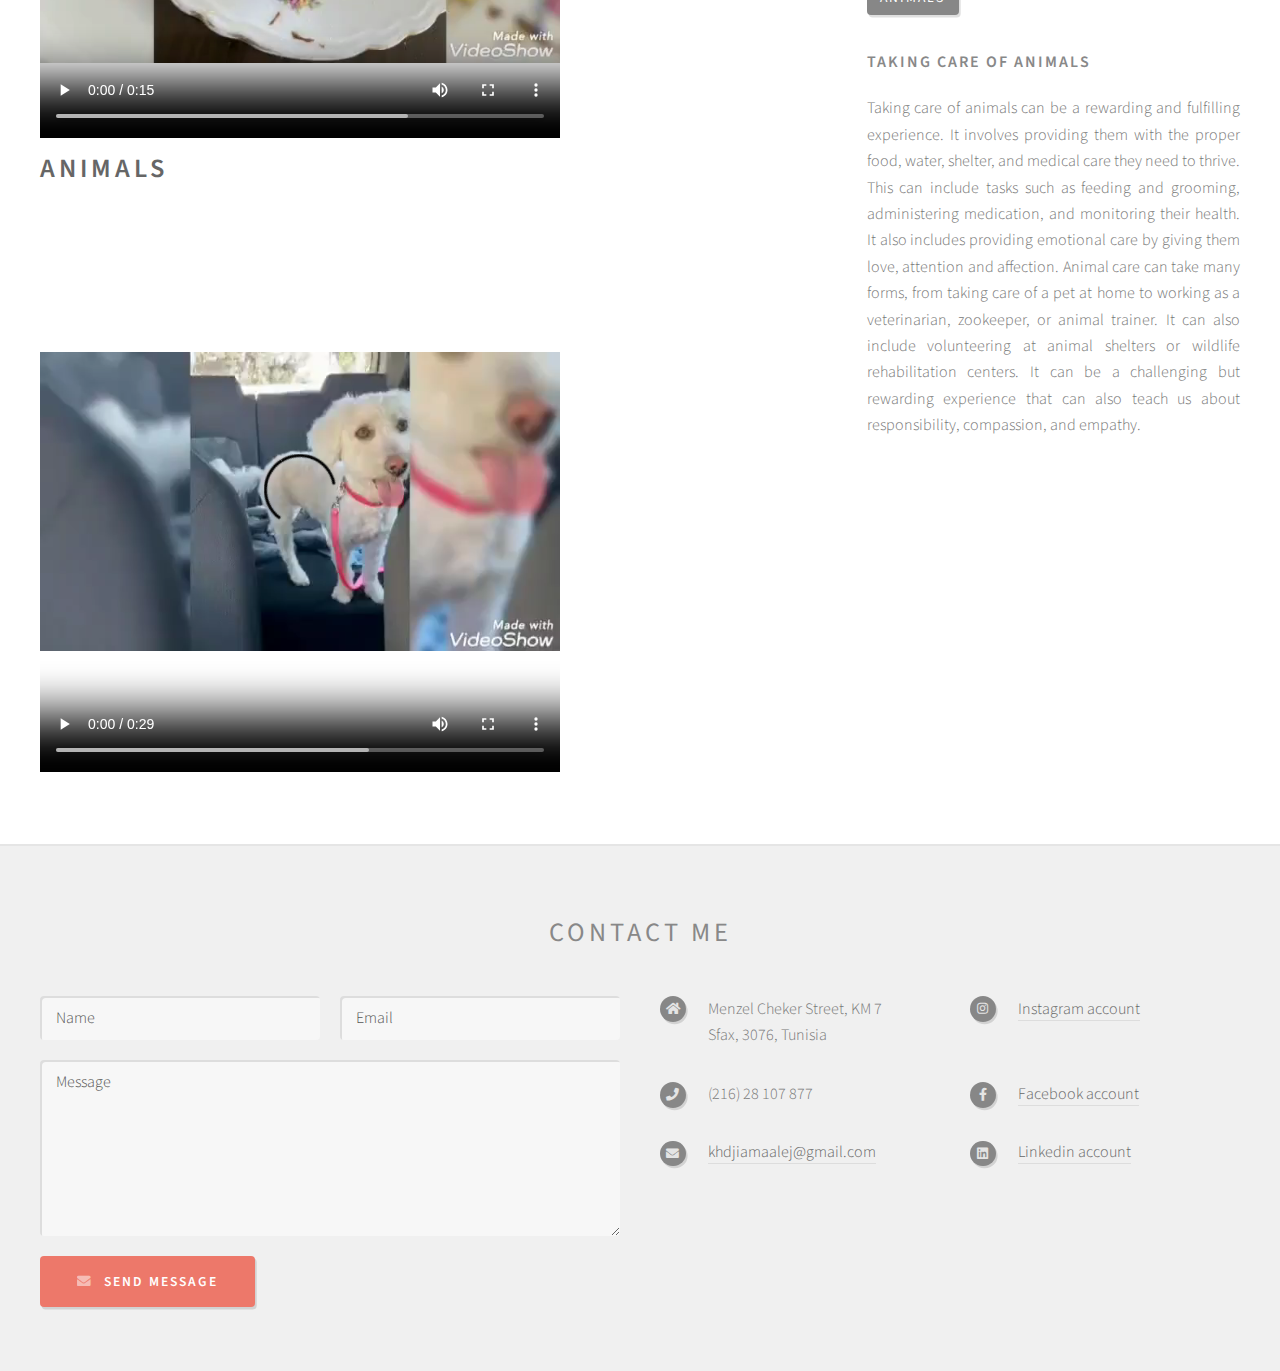
<file: passions.html>
<!DOCTYPE HTML>
<!--
	Strongly Typed by HTML5 UP
	html5up.net | @ajlkn
	Free for personal and commercial use under the CCA 3.0 license (html5up.net/license)
-->
<html>

<head>
	<title>passions</title>
	<meta charset="utf-8" />
	<meta name="viewport" content="width=device-width, initial-scale=1, user-scalable=no" />
	<link rel="stylesheet" href="assets/css/main.css" />
</head>

<body class="right-sidebar is-preload">
	<div id="page-wrapper">

		<!-- Header -->
		<!-- Header -->
		<section id="header">
			<div class="container">

				<!-- Logo -->
				<h1 id="logo"><a href="index.html">Khadija Maalej</a></h1>
				<p>My passions</p>
				<br>
							<a href="pdf/CV_Maalej_Khadija.pdf" download>Download PDF</a>

				<!-- Nav -->
				<nav id="nav">
					<ul>
						<li><a class="icon solid fa-home" href="index.html"><span>Home</span></a></li>
						<li>
							<a href="#" class="icon fa-chart-bar"><span>academic path</span></a>
							<ul>
								<li><a href="academicpth.html">academic path</a></li>
								<li><a href="cumputer_skills.html">computer skills</a></li>

								<li>
									<a href="#">subject and project</a>
									<ul>
										<li><a href="subject.html">subject</a></li>
										<li><a href="project.html">Project</a></li>
									</ul>
								</li>

							</ul>
						</li>
						<li><a class="icon solid fa-cog" href="internship.html"><span>internships</span></a></li>
						<li><a class="icon solid fa-retweet" href="passions.html"><span>passions</span></a></li>
						<li><a class="icon solid fa-sitemap" href="event.html"><span>scientific events</span></a></li>
						<li><a class="fas fa-map-marker-alt" href="quiz.html"><span>quizz</span> </a> </li>
					</ul>
				</nav>

			</div>
		</section>

		<!-- Main -->
		<section id="main">
			<div class="container">
				<div class="row">

					<!-- Content -->
					<div id="content" class="col-8 col-12-medium">

						<!-- Post -->
						<article class="box post">
							<header>
								<h2><strong>Cycling </strong></h2>
							</header>

							<video width="520" height="540" controls>
								<source src="vidéo/325025047_6159847830713487_1838264814260492064_n.mp4"
									type="video/mp4">
								Your browser does not support the video tag.
							</video>
							<header>
								<h2><strong>Making Food </strong></h2>
							</header>

							<video width="520" height="540" controls>
								<source src="vidéo/325810035_5889717447762017_7067907352287885727_n.mp4"
									type="video/mp4">
								Your browser does not support the video tag.
							</video>
							<header>
								<h2><strong>Animals </strong></h2>
							</header>

							<video width="520" height="540" controls>
								<source src="vidéo/325814631_5793121867408866_4036359036545020574_n.mp4"
									type="video/mp4">
								Your browser does not support the video tag.
							</video>



						</article>

					</div>

					<!-- Sidebar -->
					<div id="sidebar" class="col-4 col-12-medium">

						<!-- Excerpts -->
						<section>
							<ul class="divided">
								<li>
									<br><br><br>
									<!-- Excerpt -->
									<article class="box excerpt">
										<header>
											<span class="date">Cycling</span>
											<h3>What is cycling?</h3>
										</header>
										<p>Cycling is a popular form of exercise and transportation that involves riding
											a bicycle.
											It is a low-impact activity that can be enjoyed by people of all ages and
											abilities.
											Cycling can improve cardiovascular health, strengthen muscles, and increase
											endurance.
											It is also a environmentally friendly mode of transportation as it doesn't
											produce emissions.
											Additionally, cycling can be a fun and enjoyable way to explore the outdoors
											and spend time with friends and family.
											Many cities also have dedicated bike lanes and paths for cyclists to use,
											making it a safe activity for people of all skill levels.</p>
									</article>

								</li>
								<li>
									<br>
									<!-- Excerpt -->
									<article class="box excerpt">
										<header>
											<span class="date">Food</span>
											<h3>Cooking hobby</h3>
										</header>
										<p>Cooking can be a fun and enjoyable hobby. It allows you to experiment with
											different ingredients,
											flavors, and techniques to create delicious meals. It also gives you the
											opportunity to be creative and come up with your
											own unique recipes. Cooking can also be a great way to bond with family and
											friends, whether it's through cooking together or
											hosting dinner parties. Additionally, preparing your own meals can be
											healthier and more cost-effective than eating out or relying
											on pre-packaged foods. It also allows
											you to have control over the ingredients and portions you use and can also
											help you to discover new ingredients, cuisines and flavors.</p>
									</article>

								</li>
								<li>

									<!-- Excerpt -->
									<article class="box excerpt">
										<header>
											<span class="date">Animals</span>
											<h3>Taking care of animals</h3>
										</header>
										<p>Taking care of animals can be a rewarding and fulfilling experience. It
											involves providing them with the proper food,
											water, shelter, and medical care they need to thrive. This can include tasks
											such as feeding and grooming, administering medication,
											and monitoring their health. It also includes providing emotional care by
											giving them love, attention and affection. Animal care can
											take many forms, from taking care of a pet at home to working as a
											veterinarian, zookeeper, or animal trainer. It can also include
											volunteering at animal shelters or wildlife rehabilitation centers.
											It can be a challenging but rewarding experience that can also teach us
											about responsibility, compassion, and empathy.</p>
									</article>

								</li>
							</ul>
						</section>



					</div>

				</div>
			</div>
		</section>

		<!-- Footer -->
		<section id="footer">
			<div class="container">
				<header>
					<h2>Contact Me</h2>
				</header>
				<div class="row">
					<div class="col-6 col-12-medium">
						<section>
							<form method="post" action="#">
								<div class="row gtr-50">
									<div class="col-6 col-12-small">
										<input name="name" placeholder="Name" type="text" />
									</div>
									<div class="col-6 col-12-small">
										<input name="email" placeholder="Email" type="text" />
									</div>
									<div class="col-12">
										<textarea name="message" placeholder="Message"></textarea>
									</div>
									<div class="col-12">
										<a href="mailto:khdijamaalej@gmail.com"
											class="form-button-submit button icon solid fa-envelope">Send Message</a>
									</div>
								</div>
							</form>
						</section>
					</div>
					<div class="col-6 col-12-medium">
						<section>

							<div class="row">
								<div class="col-6 col-12-small">
									<ul class="icons">
										<li class="icon solid fa-home">
											Menzel Cheker Street, KM 7<br />
											Sfax, 3076, Tunisia

										</li>
										<li class="icon solid fa-phone">
											(216) 28 107 877
										</li>
										<li class="icon solid fa-envelope">
											<a href="mailto:khdijamaalej@gmail.com">khdjiamaalej@gmail.com</a>
										</li>
									</ul>
								</div>
								<div class="col-6 col-12-small">
									<ul class="icons">
										<li class="icon brands fa-instagram">
											<a href="https://www.instagram.com/khdijamaalej/?next=%2F&hl=fr">Instagram
												account</a>
										</li>
										<br>
										<li class="icon brands fa-facebook-f">
											<a href="https://www.facebook.com/khdija.maalej.1">Facebook account</a>
										</li>
										<li class="icon brands fa-linkedin">
											<a href="https://www.linkedin.com/in/khdija-maalej-99a581202/">Linkedin
												account</a>
										</li>
									</ul>
								</div>
							</div>
						</section>
					</div>
				</div>
			</div>

		</section>

	</div>

	<!-- Scripts -->
	<script src="assets/js/jquery.min.js"></script>
	<script src="assets/js/jquery.dropotron.min.js"></script>
	<script src="assets/js/browser.min.js"></script>
	<script src="assets/js/breakpoints.min.js"></script>
	<script src="assets/js/util.js"></script>
	<script src="assets/js/main.js"></script>

</body>

</html>
</file>
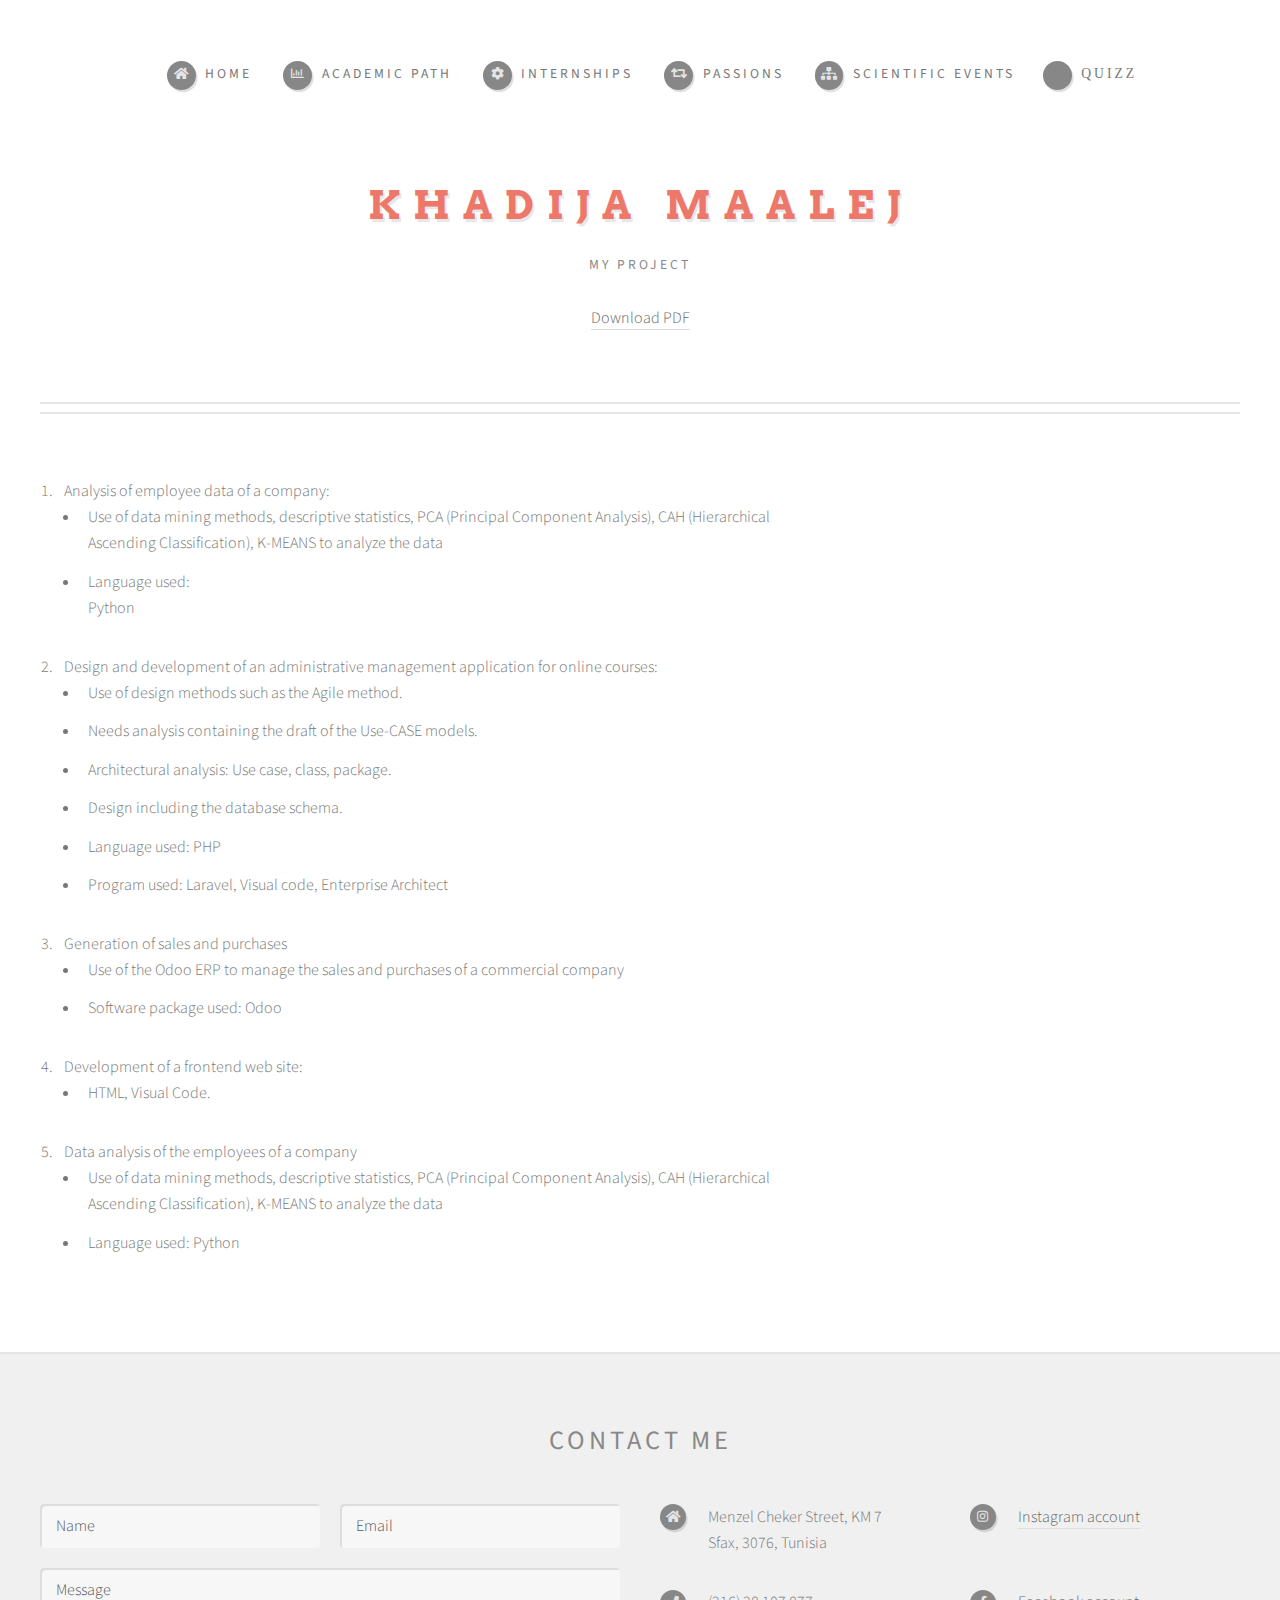
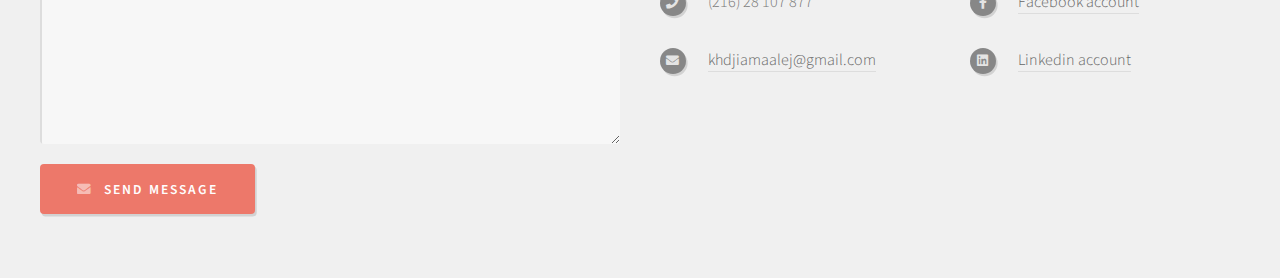
<file: project.html>
<!DOCTYPE HTML>
<!--
	Strongly Typed by HTML5 UP
	html5up.net | @ajlkn
	Free for personal and commercial use under the CCA 3.0 license (html5up.net/license)
-->
<html>

<head>
    <title>project</title>
    <meta charset="utf-8" />
    <meta name="viewport" content="width=device-width, initial-scale=1, user-scalable=no" />
    <link rel="stylesheet" href="assets/css/main.css" />
</head>

<body class="right-sidebar is-preload">
    <div id="page-wrapper">

        <!-- Header -->
        <!-- Header -->
        <section id="header">
            <div class="container">

                <!-- Logo -->
                <h1 id="logo"><a href="index.html">Khadija Maalej</a></h1>
                <p>My project</p>
                <br>
							<a href="pdf/CV_Maalej_Khadija.pdf" download>Download PDF</a>

                <!-- Nav -->
                <nav id="nav">
                    <ul>
                        <li><a class="icon solid fa-home" href="index.html"><span>Home</span></a></li>
                        <li>
                            <a href="#" class="icon fa-chart-bar"><span>academic path</span></a>
                            <ul>
                                <li><a href="academicpth.html">academic path</a></li>
                                <li><a href="cumputer_skills.html">computer skills</a></li>

                                <li>
                                    <a href="#">subject and project</a>
                                    <ul>
                                        <li><a href="subject.html">subject</a></li>
                                        <li><a href="project.html">Project</a></li>
                                    </ul>
                                </li>

                            </ul>
                        </li>
                        <li><a class="icon solid fa-cog" href="internship.html"><span>internships</span></a></li>
                        <li><a class="icon solid fa-retweet" href="passions.html"><span>passions</span></a></li>
                        <li><a class="icon solid fa-sitemap" href="event.html"><span>scientific events</span></a>
                            <li><a class="fas fa-map-marker-alt" href="quiz.html"><span>quizz</span> </a> </li>

                        </li>
                    </ul>
                </nav>

            </div>
        </section>


        <!-- Main -->
        <section id="main">
            <div class="container">
                <div class="row">

                    <!-- Content -->
                    <div id="content" class="col-8 col-12-medium">

                        <!-- Post -->
                        <article class="box post">
                            <ol type="A">


                                <li>Analysis of employee data of a company: <br>
                                    <ul type="">
                                        <li>
                                Use of data mining methods, descriptive statistics, PCA (Principal Component Analysis),
                                CAH (Hierarchical Ascending Classification), K-MEANS to analyze the data </li>
                               <li >Language used: <br>
                                Python</li>
                                    </ul>
                                

                                <li>Design and development of an administrative management application for online courses: <br>
                                    <ul>
                                        <li>
                                    Use of design methods such as the Agile method. </li>
                                    <li>
                                    Needs analysis containing the draft of the Use-CASE models.</li>
                                    <li>
                                    Architectural analysis: Use case, class, package. </li>
                                    <li>
                                    Design including the database schema. </li>
                                    <li>
                                    Language used: PHP </li>
                                    <li>
                                Program used: Laravel, Visual code, Enterprise Architect</li>
                            </ul>


                            <li>
                                Generation of sales and purchases
                                <ul>
                                    <li>Use of the Odoo ERP to manage the sales and purchases of a commercial company 
                                    </li>
                                    <li>Software package used: Odoo</li>
                                </ul>
                            </li>
                            <li>
                                Development of a frontend web site:
                                <ul>
                                <li>HTML, Visual Code. </li>
</ul>
                            </li>

                            <li>
                                Data analysis of the employees of a company
                                <ul>
                                    <li>Use of data mining methods, descriptive statistics, PCA (Principal Component Analysis), CAH (Hierarchical Ascending Classification), K-MEANS to analyze the data 

                                    </li>
                                    <li>Language used: Python</li>
                                </ul>
                            </li>
                            </ol>



                        </article>

                    </div>




                </div>
            </div>
        </section>










        <!-- Footer -->
        <section id="footer">
            <div class="container">
                <header>
                    <h2>Contact Me</h2>
                </header>
                <div class="row">
                    <div class="col-6 col-12-medium">
                        <section>
                            <form method="post" action="#">
                                <div class="row gtr-50">
                                    <div class="col-6 col-12-small">
                                        <input name="name" placeholder="Name" type="text" />
                                    </div>
                                    <div class="col-6 col-12-small">
                                        <input name="email" placeholder="Email" type="text" />
                                    </div>
                                    <div class="col-12">
                                        <textarea name="message" placeholder="Message"></textarea>
                                    </div>
                                    <div class="col-12">
                                        <a href="mailto:khdijamaalej@gmail.com"
                                            class="form-button-submit button icon solid fa-envelope">Send Message</a>
                                    </div>
                                </div>
                            </form>
                        </section>
                    </div>
                    <div class="col-6 col-12-medium">
                        <section>

                            <div class="row">
                                <div class="col-6 col-12-small">
                                    <ul class="icons">
                                        <li class="icon solid fa-home">
                                            Menzel Cheker Street, KM 7<br />
                                            Sfax, 3076, Tunisia

                                        </li>
                                        <li class="icon solid fa-phone">
                                            (216) 28 107 877
                                        </li>
                                        <li class="icon solid fa-envelope">
                                            <a href="mailto:khdijamaalej@gmail.com">khdjiamaalej@gmail.com</a>
                                        </li>
                                    </ul>
                                </div>
                                <div class="col-6 col-12-small">
                                    <ul class="icons">
                                        <li class="icon brands fa-instagram">
                                            <a href="https://www.instagram.com/khdijamaalej/?next=%2F&hl=fr">Instagram
                                                account</a>
                                        </li>
                                        <br>
                                        <li class="icon brands fa-facebook-f">
                                            <a href="https://www.facebook.com/khdija.maalej.1">Facebook account</a>
                                        </li>
                                        <li class="icon brands fa-linkedin">
                                            <a href="https://www.linkedin.com/in/khdija-maalej-99a581202/">Linkedin
                                                account</a>
                                        </li>
                                    </ul>
                                </div>
                            </div>
                        </section>
                    </div>
                </div>
            </div>

        </section>

    </div>

    <!-- Scripts -->
    <script src="assets/js/jquery.min.js"></script>
    <script src="assets/js/jquery.dropotron.min.js"></script>
    <script src="assets/js/browser.min.js"></script>
    <script src="assets/js/breakpoints.min.js"></script>
    <script src="assets/js/util.js"></script>
    <script src="assets/js/main.js"></script>

</body>

</html>
</file>
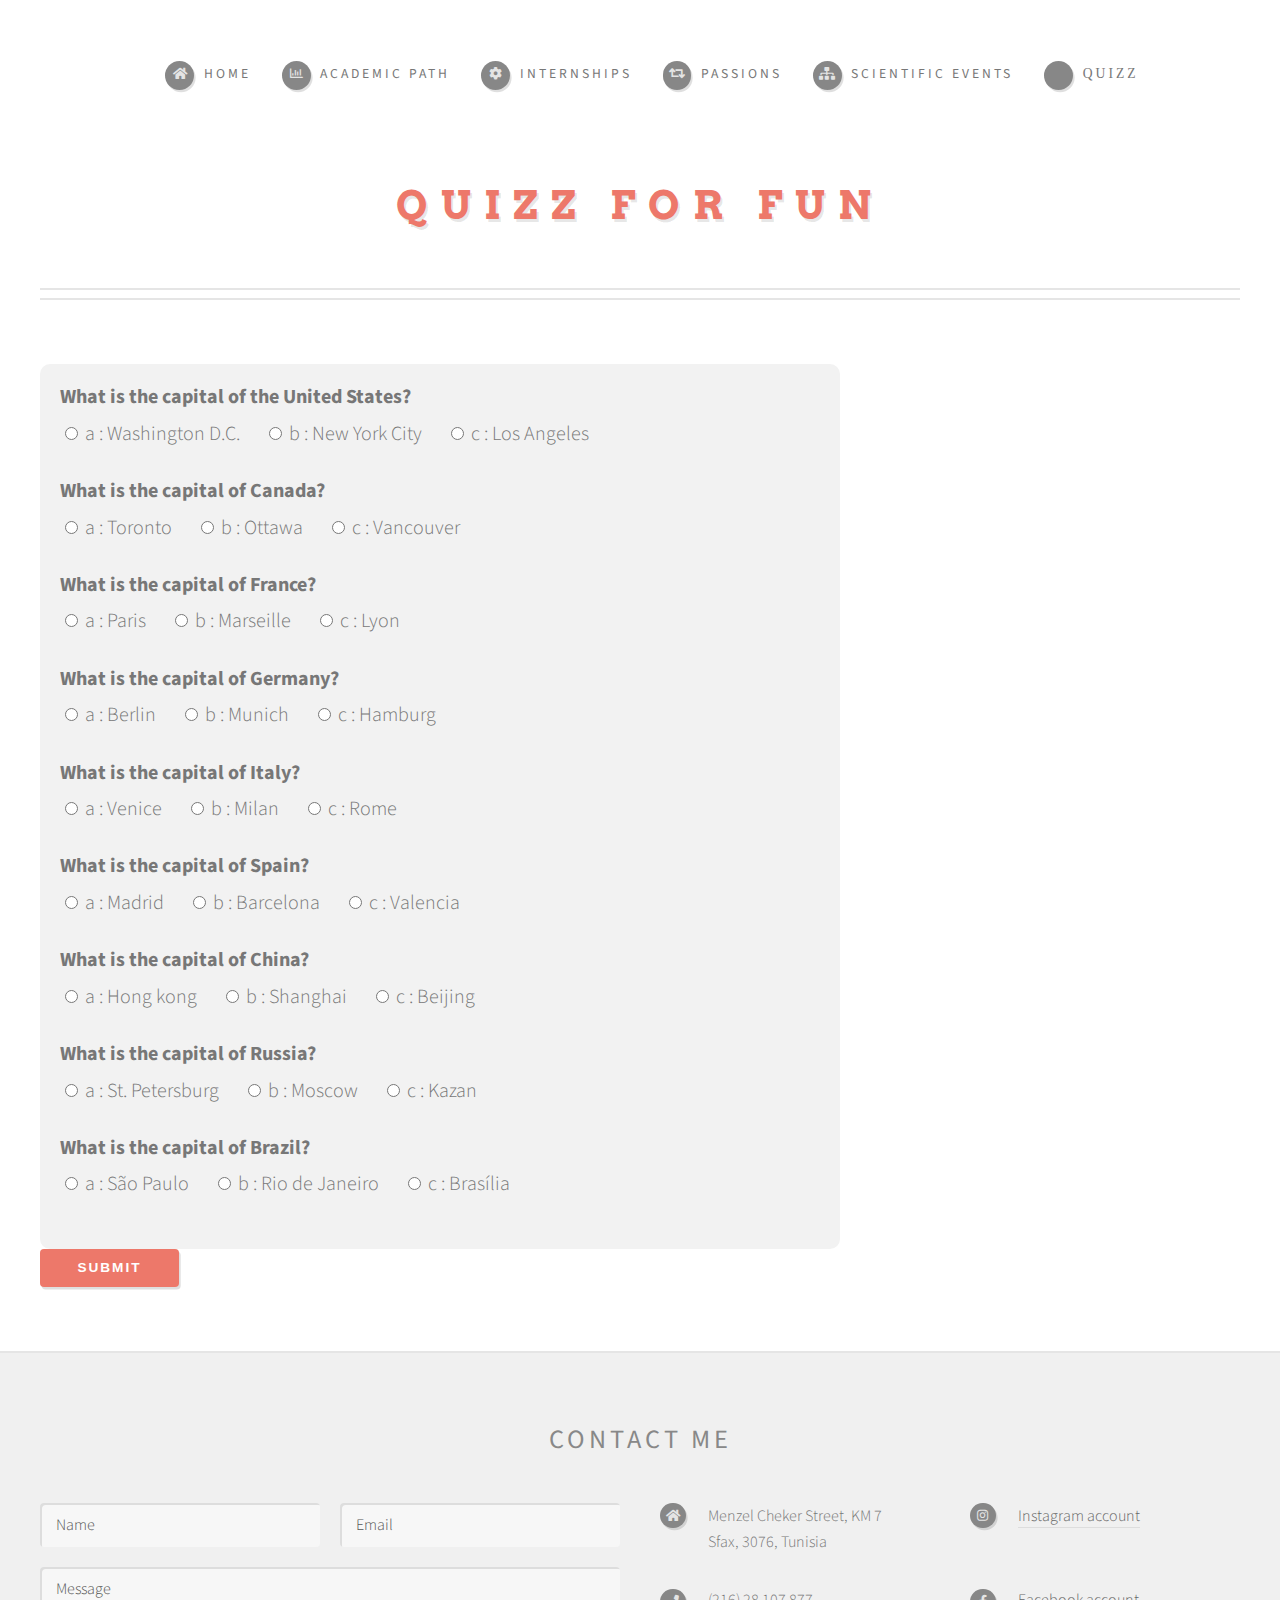
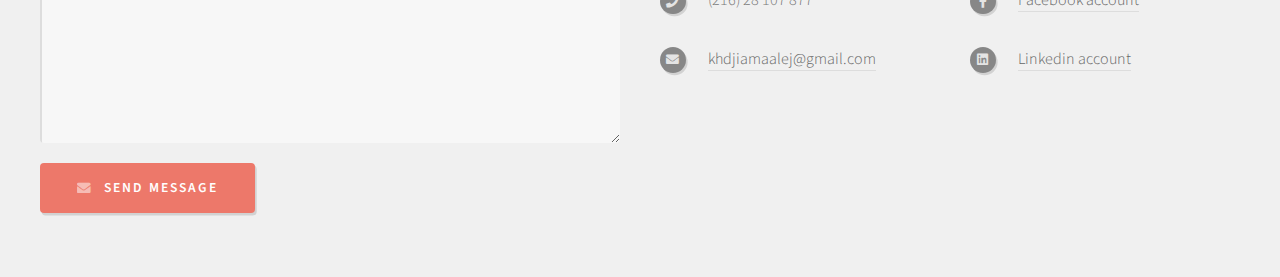
<file: quiz.html>
<!DOCTYPE HTML>

<html>
	<head>
		<title>quizz</title>
		<meta charset="utf-8" />
		<meta name="viewport" content="width=device-width, initial-scale=1, user-scalable=no" />
		<link rel="stylesheet" href="assets/css/main.css" />
	</head>
	<body class="homepage is-preload">
		<div id="page-wrapper">

			<!-- Header -->
				<section id="header">
					<div class="container">

						<!-- Logo -->
                        <h1 id="logo"><a href="index.html">Quizz for fun</a></h1>
                       
						<!-- Nav -->
							<nav id="nav">
								<ul>
									<li><a class="icon solid fa-home" href="index.html"><span>Home</span></a></li>
									<li>
										<a href="#" class="icon fa-chart-bar"><span>academic path</span></a>
										<ul>
											<li><a href="academicpth.html">academic path</a></li>
											<li><a href="computer_skills.html">computer skills</a></li>
											
											<li>
												<a href="#">subject and project</a>
												<ul>
													<li><a href="subject.html">subject</a></li>
													<li><a href="project.html">Project</a></li>
												</ul>
											</li>
										
										</ul>
									</li>
									<li><a class="icon solid fa-cog" href="internship.html"><span>internships</span></a></li>
									<li><a class="icon solid fa-retweet" href="passions.html"><span>passions</span></a></li>
									<li><a class="icon solid fa-sitemap" href="event.html"><span>scientific events</span></a></li>
                                    <li><a class="fas fa-map-marker-alt" href="quiz.html"><span>quizz</span> </a> </li>

								</ul>
							</nav>

					</div>
				</section>

<!-- Main -->
<section id="main">
	<div class="container">
		<div class="row">

			<!-- Content -->
				<div id="content" class="col-8 col-12-medium">

					<!-- Post -->
						<article class="box post">
                            <div id="quiz">
                                <!-- Questions and answers will be inserted here by JavaScript -->
                            </div>
                            <div id="result"></div>
                            <button id="submit-button">Submit</button>
						</article>

				</div>


			

		</div>
	</div>
</section>



						
				
			

					

			<!-- Footer -->
				<section id="footer">
					<div class="container">
						<header>
							<h2>Contact Me</h2>
						</header>
						<div class="row">
							<div class="col-6 col-12-medium">
								<section>
									<form method="post" action="#">
										<div class="row gtr-50">
											<div class="col-6 col-12-small">
												<input name="name" placeholder="Name" type="text" />
											</div>
											<div class="col-6 col-12-small">
												<input name="email" placeholder="Email" type="text" />
											</div>
											<div class="col-12">
												<textarea name="message" placeholder="Message"></textarea>
											</div>
											<div class="col-12">
												<a href="mailto:khdijamaalej@gmail.com" class="form-button-submit button icon solid fa-envelope">Send Message</a>
											</div>
										</div>
									</form>
								</section>
							</div>
							<div class="col-6 col-12-medium">
								<section>
									
									<div class="row">
										<div class="col-6 col-12-small">
											<ul class="icons">
												<li class="icon solid fa-home">
													Menzel Cheker Street, KM 7<br />
													Sfax, 3076, Tunisia
													
												</li>
												<li class="icon solid fa-phone">
													(216) 28 107 877
												</li>
												<li class="icon solid fa-envelope">
													<a href="mailto:khdijamaalej@gmail.com">khdjiamaalej@gmail.com</a>
												</li>
											</ul>
										</div>
										<div class="col-6 col-12-small">
											<ul class="icons">
												<li class="icon brands fa-instagram">
													<a href="https://www.instagram.com/khdijamaalej/?next=%2F&hl=fr">Instagram account</a>
												</li>
												<br>
												<li class="icon brands fa-facebook-f">
													<a href="https://www.facebook.com/khdija.maalej.1">Facebook account</a>
												</li>
												<li class="icon brands fa-linkedin">
													<a href="https://www.linkedin.com/in/khdija-maalej-99a581202/">Linkedin account</a>
												</li>
											</ul>
										</div>
									</div>
								</section>
							</div>
						</div>
					</div>
			
				</section>

		</div>

		<!-- Scripts -->
			<script src="assets/js/jquery.min.js"></script>
			<script src="assets/js/jquery.dropotron.min.js"></script>
			<script src="assets/js/browser.min.js"></script>
			<script src="assets/js/breakpoints.min.js"></script>
			<script src="assets/js/util.js"></script>
			<script src="assets/js/main.js"></script>
            <script src="assets/js/quiz.js"></script>

	</body>
</html>
</file>
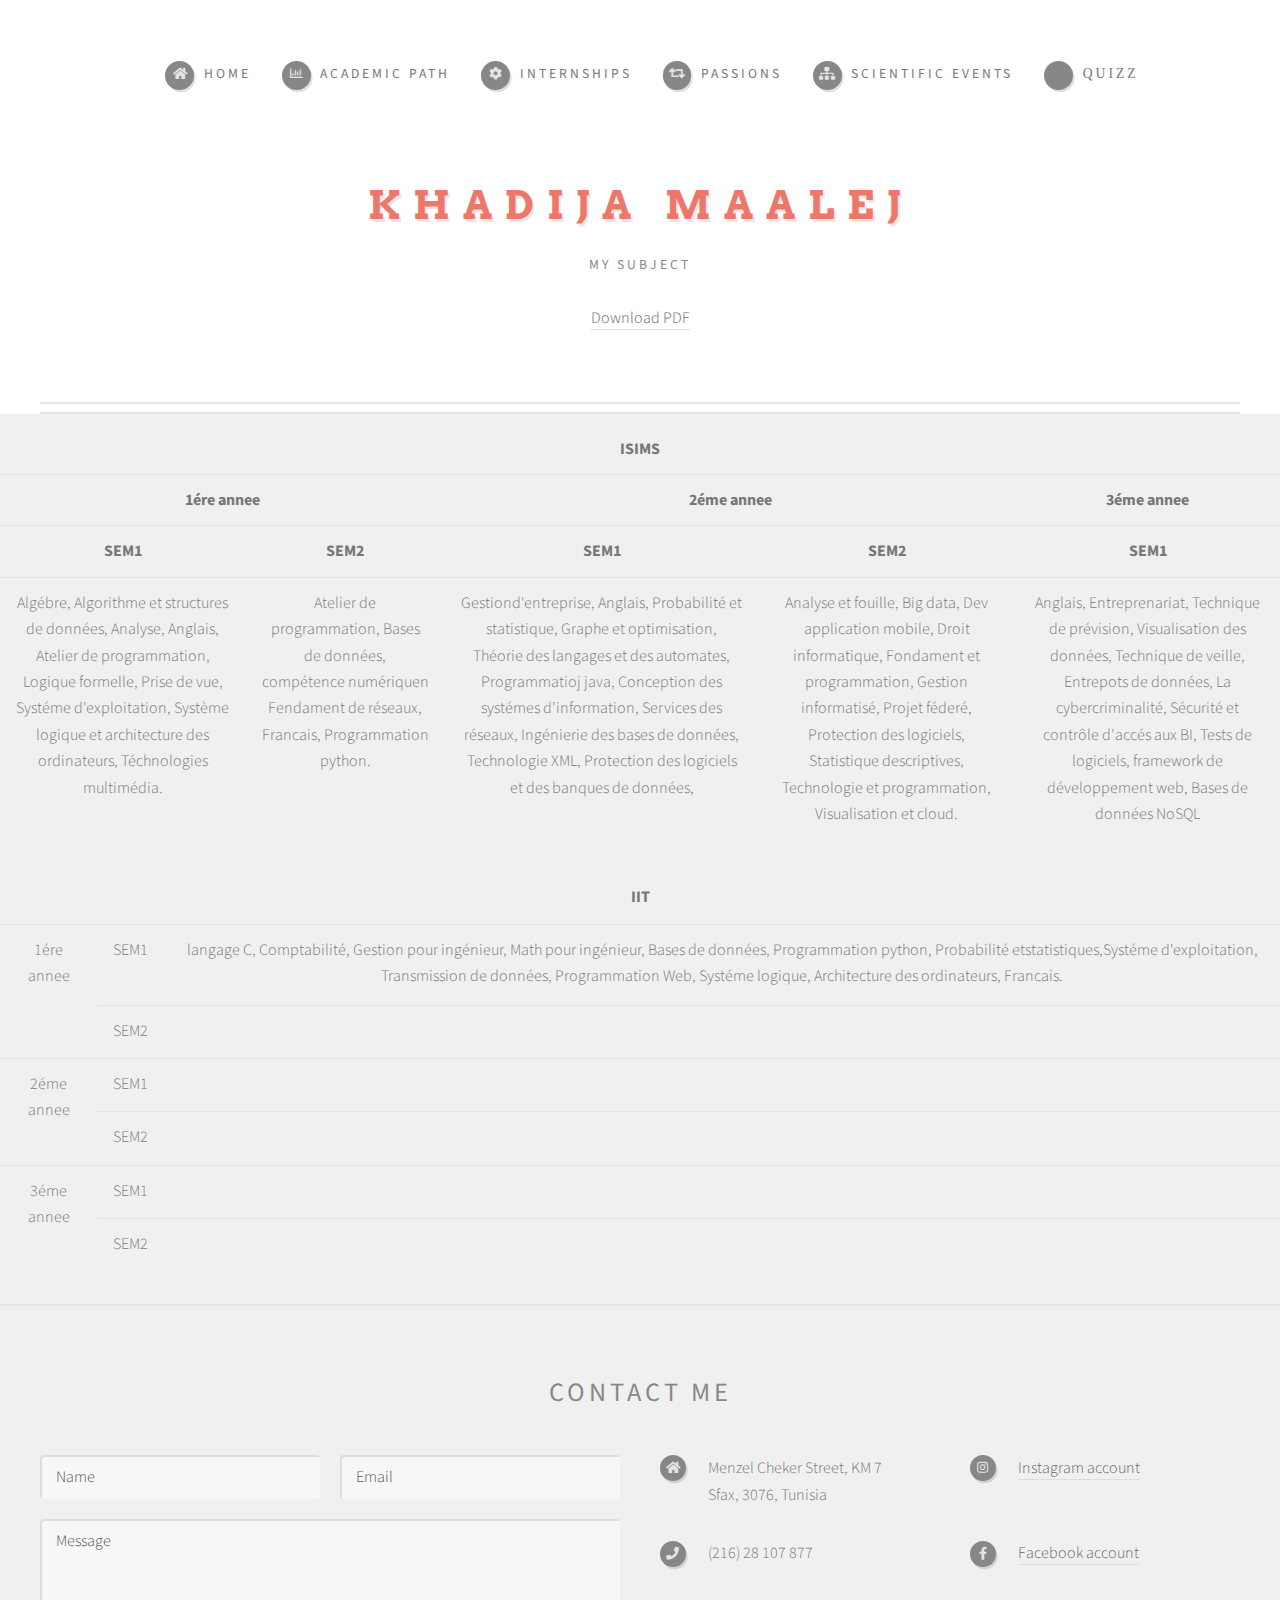
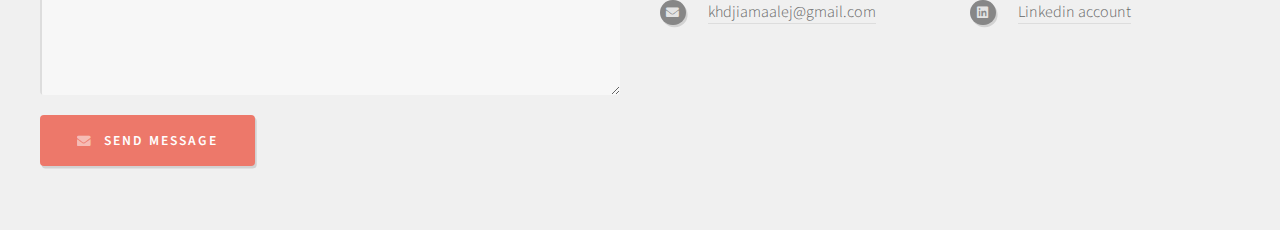
<file: subject.html>
<!DOCTYPE HTML>
<!--
	Strongly Typed by HTML5 UP
	html5up.net | @ajlkn
	Free for personal and commercial use under the CCA 3.0 license (html5up.net/license)
-->
<html>
	<head>
		<title>subject</title>
		<meta charset="utf-8" />
		<meta name="viewport" content="width=device-width, initial-scale=1, user-scalable=no" />
		<link rel="stylesheet" href="assets/css/main.css" />
	</head>
	<body class="passions is-preload">
		<div id="page-wrapper">

			<!-- Header -->
				<!-- Header -->
				<section id="header">
					<div class="container">

						<!-- Logo -->
							<h1 id="logo"><a href="index.html">Khadija Maalej</a></h1>
							<p>My subject</p>
                            <br>
							<a href="pdf/CV_Maalej_Khadija.pdf" download>Download PDF</a>

						<!-- Nav -->
						<nav id="nav">
							<ul>
								<li><a class="icon solid fa-home" href="index.html"><span>Home</span></a></li>
								<li>
									<a href="#" class="icon fa-chart-bar"><span>academic path</span></a>
									<ul>
										<li><a href="academicpth.html">academic path</a></li>
										<li><a href="cumputer_skills.html">computer skills</a></li>
										
										<li>
											<a href="#">subject and project</a>
											<ul>
												<li><a href="subject.html">subject</a></li>
												<li><a href="project.html">Project</a></li>
											</ul>
										</li>
									
									</ul>
								</li>
								<li><a class="icon solid fa-cog" href="internship.html"><span>internships</span></a></li>
								<li><a class="icon solid fa-retweet" href="passions.html"><span>passions</span></a></li>
								<li><a class="icon solid fa-sitemap" href="event.html"><span>scientific events</span></a></li>
                                <li><a class="fas fa-map-marker-alt" href="quiz.html"><span>quizz</span> </a> </li>

							</ul>
						</nav>

					</div>
				</section>


                <table id="isims" border="2px">
                    <tr>
                      <th colspan="6">ISIMS</th>
                        
                    </tr>
                    <tr>
                        <th colspan="2">1ére annee</th>
                        <th colspan="2">2éme annee</th>
                        <th colspan="2">3éme annee</th>
                        
                    </tr>
                    <tr>
                        <th>SEM1</th>
                        <th>SEM2</th>
                        <th>SEM1</th>
                        <th>SEM2</th>
                        <th>SEM1</th>
                        
                       
                      
                    </tr>
                    <tr>
                        <td>Algébre, Algorithme et structures de données, Analyse, Anglais,
                            Atelier de programmation, Logique formelle, Prise de vue, Systéme d'exploitation,
                             Système logique et architecture des ordinateurs, Téchnologies multimédia.
                        </td>
                        <td>
                            Atelier de programmation, Bases de données, compétence numériquen Fendament de réseaux,
                             Francais, Programmation python.
                        </td>
                        <td>Gestiond'entreprise, Anglais, Probabilité et statistique, Graphe et optimisation,
                            Théorie des langages et des automates, Programmatioj java, Conception des systémes d'information, Services des réseaux, Ingénierie des bases de données, 
                        Technologie XML, Protection des logiciels et des banques de données,  </td>
                        <td>Analyse et fouille, Big data, Dev application mobile, Droit informatique, Fondament et programmation,
                             Gestion informatisé, Projet féderé, Protection des logiciels, Statistique descriptives, Technologie et programmation, Visualisation et cloud.
                        </td>
                        <td>Anglais, Entreprenariat, Technique de prévision, Visualisation des données, Technique de veille,
                             Entrepots de données, La cybercriminalité, Sécurité et contrôle d'accés aux BI, Tests de logiciels,
                              framework de développement web, Bases de données NoSQL
                        </td>
                        
                        
                    </tr>
                </table>
    
                <table id="iit" border="1px" >
                    <tr>
                       
                        <th colspan="4">IIT</th>
                    </tr>
                    
                    <tr > 
                        <td  rowspan="2">1ére annee</td>
                        <td>SEM1</td>
                        <td>langage C, Comptabilité, Gestion pour ingénieur, Math pour ingénieur, Bases de données, Programmation python,
                            Probabilité etstatistiques,Systéme d'exploitation, Transmission de données, Programmation Web, 
                            Systéme logique, Architecture des ordinateurs, Francais. 
                        </td>
                        
                    </tr> 
                       
                       
                    <tr>
                        <td>SEM2</td>
                        
                      
                    </tr>
                        
                 
                    <tr > 
                        <td  rowspan="2">2éme annee</td>
                        <td>
                            SEM1
                        </td>
                        
                    </tr> 
                       
                       
                    <tr>
                        <td>SEM2</td>
                        
                      
                    </tr>
                    <tr > 
                        <td  rowspan="2">3éme annee</td>
                        <td>
                            SEM1
                        </td>
                        
                    </tr> 
                       
                       
                    <tr>
                        <td>SEM2</td>
                        
                      
                    </tr>
                  
             
                </table>








<!-- Footer -->
<section id="footer">
    <div class="container">
        <header>
            <h2>Contact Me</h2>
        </header>
        <div class="row">
            <div class="col-6 col-12-medium">
                <section>
                    <form method="post" action="#">
                        <div class="row gtr-50">
                            <div class="col-6 col-12-small">
                                <input name="name" placeholder="Name" type="text" />
                            </div>
                            <div class="col-6 col-12-small">
                                <input name="email" placeholder="Email" type="text" />
                            </div>
                            <div class="col-12">
                                <textarea name="message" placeholder="Message"></textarea>
                            </div>
                            <div class="col-12">
                                <a href="mailto:khdijamaalej@gmail.com" class="form-button-submit button icon solid fa-envelope">Send Message</a>
                            </div>
                        </div>
                    </form>
                </section>
            </div>
            <div class="col-6 col-12-medium">
                <section>
                    
                    <div class="row">
                        <div class="col-6 col-12-small">
                            <ul class="icons">
                                <li class="icon solid fa-home">
                                    Menzel Cheker Street, KM 7<br />
                                    Sfax, 3076, Tunisia
                                    
                                </li>
                                <li class="icon solid fa-phone">
                                    (216) 28 107 877
                                </li>
                                <li class="icon solid fa-envelope">
                                    

                                    <a href="mailto:khdijamaalej@gmail.com?subject=Sujet&body=Message">khdjiamaalej@gmail.com</a>                                </li>
                            </ul>
                        </div>
                        <div class="col-6 col-12-small">
                            <ul class="icons">
                                <li class="icon brands fa-instagram">
                                    <a href="https://www.instagram.com/khdijamaalej/?next=%2F&hl=fr">Instagram account</a>
                                </li>
                                <br>
                                <li class="icon brands fa-facebook-f">
                                    <a href="https://www.facebook.com/khdija.maalej.1">Facebook account</a>
                                </li>
                                <li class="icon brands fa-linkedin">
                                    <a href="https://www.linkedin.com/in/khdija-maalej-99a581202/">Linkedin account</a>
                                </li>
                            </ul>
                        </div>
                    </div>
                </section>
            </div>
        </div>
    </div>

</section>

</div>

<!-- Scripts -->
<script src="assets/js/jquery.min.js"></script>
<script src="assets/js/jquery.dropotron.min.js"></script>
<script src="assets/js/browser.min.js"></script>
<script src="assets/js/breakpoints.min.js"></script>
<script src="assets/js/util.js"></script>
<script src="assets/js/main.js"></script>

</body>
</html>
</file>
<file: assets/css/main.css>
@import url("fontawesome-all.min.css");
@import url("https://fonts.googleapis.com/css?family=Source+Sans+Pro:300,400,600|Arvo:700");

/*
	Strongly Typed by HTML5 UP
	html5up.net | @ajlkn
	Free for personal and commercial use under the CCA 3.0 license (html5up.net/license)
*/

html,
body,
div,
span,
applet,
object,
iframe,
h1,
h2,
h3,
h4,
h5,
h6,
p,
blockquote,
pre,
a,
abbr,
acronym,
address,
big,
cite,
code,
del,
dfn,
em,
img,
ins,
kbd,
q,
s,
samp,
small,
strike,
strong,
sub,
sup,
tt,
var,
b,
u,
i,
center,
dl,
dt,
dd,
ol,
ul,
li,
fieldset,
form,
label,
legend,
table,
caption,
tbody,
tfoot,
thead,
tr,
th,
td,
article,
aside,
canvas,
details,
embed,
figure,
figcaption,
footer,
header,
hgroup,
menu,
nav,
output,
ruby,
section,
summary,
time,
mark,
audio,
video {
	margin: 0;
	padding: 0;
	border: 0;
	font-size: 100%;
	font: inherit;
	vertical-align: baseline;
	
}

article,
aside,
details,
figcaption,
figure,
footer,
header,
hgroup,
menu,
nav,
section {
	display: block;
}

body {
	line-height: 1;
}

ol,
ul {
	list-style: none;
}

blockquote,
q {
	quotes: none;
}

blockquote:before,
blockquote:after,
q:before,
q:after {
	content: '';
	content: none;
}

table {
	border-collapse: collapse;
	margin: 10px 0px 10px 0px;
	border-spacing: 0;
	width: 680px;
	height: 400px;
	width: 100%;
	text-align: center;

}


body {
	-webkit-text-size-adjust: none;
}

mark {
	background-color: transparent;
	color: inherit;
}

input::-moz-focus-inner {
	border: 0;
	padding: 0;
}

/*
input, select, textarea {
	-moz-appearance: none;
	-webkit-appearance: none;
	-ms-appearance: none;
	appearance: none;
}
*/

/* Basic */

html {
	box-sizing: border-box;
}

*,
*:before,
*:after {
	box-sizing: inherit;
}

body {
	background: #f0f0f0;
}

body.is-preload *,
body.is-preload *:before,
body.is-preload *:after {
	-moz-animation: none !important;
	-webkit-animation: none !important;
	-ms-animation: none !important;
	animation: none !important;
	-moz-transition: none !important;
	-webkit-transition: none !important;
	-ms-transition: none !important;
	transition: none !important;
}

body,
input,
textarea,
select {
	font-family: 'Source Sans Pro';
	font-weight: 300;
	color: #777;
	line-height: 1.65em;
	font-size: 15pt;
}

h1,
h2,
h3,
h4,
h5,
h6 {
	font-weight: 600;
	text-transform: uppercase;
	color: #888;
}

h1 a,
h2 a,
h3 a,
h4 a,
h5 a,
h6 a {
	color: inherit;
	text-decoration: none;
	border: 0;
}

h2 {
	font-size: 1.65em;
	font-weight: 400;
	letter-spacing: 4px;
	margin: 0 0 1.5em 0;
	line-height: 1.75em;
}

h3 {
	font-size: 1em;
	letter-spacing: 2px;
	margin: 0 0 1.25em 0;
}

a {
	-moz-transition: color 0.25s ease-in-out, border-bottom-color 0.25s ease-in-out;
	-webkit-transition: color 0.25s ease-in-out, border-bottom-color 0.25s ease-in-out;
	-ms-transition: color 0.25s ease-in-out, border-bottom-color 0.25s ease-in-out;
	transition: color 0.25s ease-in-out, border-bottom-color 0.25s ease-in-out;
	color: #666;
	text-decoration: none;
	border-bottom: solid 1px #ddd;
}

a strong {
	-moz-transition: color 0.25s ease-in-out, border-bottom-color 0.25s ease-in-out;
	-webkit-transition: color 0.25s ease-in-out, border-bottom-color 0.25s ease-in-out;
	-ms-transition: color 0.25s ease-in-out, border-bottom-color 0.25s ease-in-out;
	transition: color 0.25s ease-in-out, border-bottom-color 0.25s ease-in-out;
}

a:hover {
	color: #ed786a;
	border-bottom-color: rgba(255, 255, 255, 0);
}

a:hover strong {
	color: #ed786a;
}

strong,
b {
	font-weight: 600;
	color: #666;
}

em,
i {
	font-style: italic;
}

sub {
	position: relative;
	top: 0.5em;
	font-size: 0.8em;
}

sup {
	position: relative;
	top: -0.5em;
	font-size: 0.8em;
}

hr {
	border: 0;
	border-top: solid 1px #ddd;
}

blockquote {
	border-left: solid 0.5em #ddd;
	padding: 1em 0 1em 2em;
	font-style: italic;
}

p {
	text-align: justify;
	margin-bottom: 2em;
}

ul,
ol,
dl,
table,
blockquote {
	margin-bottom: 2em;
}

br.clear {
	clear: both;
}

/* Container */

.container {
	margin: 0 auto;
	max-width: 100%;
	width: 70em;
}

@media screen and (max-width: 1680px) {

	.container {
		width: 68em;
	}

}

@media screen and (max-width: 1280px) {

	.container {
		width: calc(100% - 80px);
	}

}

@media screen and (max-width: 980px) {

	.container {
		width: calc(100% - 100px);
	}

}

@media screen and (max-width: 736px) {

	.container {
		width: calc(100% - 40px);
	}

}

/* Row */

.row {
	display: flex;
	flex-wrap: wrap;
	box-sizing: border-box;
	align-items: stretch;
}

.row>* {
	box-sizing: border-box;
}

.row.gtr-uniform>*> :last-child {
	margin-bottom: 0;
}

.row.aln-left {
	justify-content: flex-start;
}

.row.aln-center {
	justify-content: center;
}

.row.aln-right {
	justify-content: flex-end;
}

.row.aln-top {
	align-items: flex-start;
}

.row.aln-middle {
	align-items: center;
}

.row.aln-bottom {
	align-items: flex-end;
}

.row>.imp {
	order: -1;
}

.row>.col-1 {
	width: 8.33333%;
}

.row>.off-1 {
	margin-left: 8.33333%;
}

.row>.col-2 {
	width: 16.66667%;
}

.row>.off-2 {
	margin-left: 16.66667%;
}

.row>.col-3 {
	width: 25%;
}

.row>.off-3 {
	margin-left: 25%;
}

.row>.col-4 {
	width: 33.33333%;
}

.row>.off-4 {
	margin-left: 33.33333%;
}

.row>.col-5 {
	width: 41.66667%;
}

.row>.off-5 {
	margin-left: 41.66667%;
}

.row>.col-6 {
	width: 50%;
}

.row>.off-6 {
	margin-left: 50%;
}

.row>.col-7 {
	width: 58.33333%;
}

.row>.off-7 {
	margin-left: 58.33333%;
}

.row>.col-8 {
	width: 66.66667%;
}

.row>.off-8 {
	margin-left: 66.66667%;
}

.row>.col-9 {
	width: 75%;
}

.row>.off-9 {
	margin-left: 75%;
}

.row>.col-10 {
	width: 83.33333%;
}

.row>.off-10 {
	margin-left: 83.33333%;
}

.row>.col-11 {
	width: 91.66667%;
}

.row>.off-11 {
	margin-left: 91.66667%;
}

.row>.col-12 {
	width: 100%;
}

.row>.off-12 {
	margin-left: 100%;
}

.row.gtr-0 {
	margin-top: 0px;
	margin-left: 0px;
}

.row.gtr-0>* {
	padding: 0px 0 0 0px;
}

.row.gtr-0.gtr-uniform {
	margin-top: 0px;
}

.row.gtr-0.gtr-uniform>* {
	padding-top: 0px;
}

.row.gtr-25 {
	margin-top: -12.5px;
	margin-left: -12.5px;
}

.row.gtr-25>* {
	padding: 12.5px 0 0 12.5px;
}

.row.gtr-25.gtr-uniform {
	margin-top: -12.5px;
}

.row.gtr-25.gtr-uniform>* {
	padding-top: 12.5px;
}

.row.gtr-50 {
	margin-top: -25px;
	margin-left: -25px;
}

.row.gtr-50>* {
	padding: 25px 0 0 25px;
}

.row.gtr-50.gtr-uniform {
	margin-top: -25px;
}

.row.gtr-50.gtr-uniform>* {
	padding-top: 25px;
}

.row {
	margin-top: -50px;
	margin-left: -50px;
}

.row>* {
	padding: 50px 0 0 50px;
}

.row.gtr-uniform {
	margin-top: -50px;
}

.row.gtr-uniform>* {
	padding-top: 50px;
}

.row.gtr-150 {
	margin-top: -75px;
	margin-left: -75px;
}

.row.gtr-150>* {
	padding: 75px 0 0 75px;
}

.row.gtr-150.gtr-uniform {
	margin-top: -75px;
}

.row.gtr-150.gtr-uniform>* {
	padding-top: 75px;
}

.row.gtr-200 {
	margin-top: -100px;
	margin-left: -100px;
}

.row.gtr-200>* {
	padding: 100px 0 0 100px;
}

.row.gtr-200.gtr-uniform {
	margin-top: -100px;
}

.row.gtr-200.gtr-uniform>* {
	padding-top: 100px;
}

@media screen and (max-width: 1680px) {

	.row {
		display: flex;
		flex-wrap: wrap;
		box-sizing: border-box;
		align-items: stretch;
	}

	.row>* {
		box-sizing: border-box;
	}

	.row.gtr-uniform>*> :last-child {
		margin-bottom: 0;
	}

	.row.aln-left {
		justify-content: flex-start;
	}

	.row.aln-center {
		justify-content: center;
	}

	.row.aln-right {
		justify-content: flex-end;
	}

	.row.aln-top {
		align-items: flex-start;
	}

	.row.aln-middle {
		align-items: center;
	}

	.row.aln-bottom {
		align-items: flex-end;
	}

	.row>.imp-xlarge {
		order: -1;
	}

	.row>.col-1-xlarge {
		width: 8.33333%;
	}

	.row>.off-1-xlarge {
		margin-left: 8.33333%;
	}

	.row>.col-2-xlarge {
		width: 16.66667%;
	}

	.row>.off-2-xlarge {
		margin-left: 16.66667%;
	}

	.row>.col-3-xlarge {
		width: 25%;
	}

	.row>.off-3-xlarge {
		margin-left: 25%;
	}

	.row>.col-4-xlarge {
		width: 33.33333%;
	}

	.row>.off-4-xlarge {
		margin-left: 33.33333%;
	}

	.row>.col-5-xlarge {
		width: 41.66667%;
	}

	.row>.off-5-xlarge {
		margin-left: 41.66667%;
	}

	.row>.col-6-xlarge {
		width: 50%;
	}

	.row>.off-6-xlarge {
		margin-left: 50%;
	}

	.row>.col-7-xlarge {
		width: 58.33333%;
	}

	.row>.off-7-xlarge {
		margin-left: 58.33333%;
	}

	.row>.col-8-xlarge {
		width: 66.66667%;
	}

	.row>.off-8-xlarge {
		margin-left: 66.66667%;
	}

	.row>.col-9-xlarge {
		width: 75%;
	}

	.row>.off-9-xlarge {
		margin-left: 75%;
	}

	.row>.col-10-xlarge {
		width: 83.33333%;
	}

	.row>.off-10-xlarge {
		margin-left: 83.33333%;
	}

	.row>.col-11-xlarge {
		width: 91.66667%;
	}

	.row>.off-11-xlarge {
		margin-left: 91.66667%;
	}

	.row>.col-12-xlarge {
		width: 100%;
	}

	.row>.off-12-xlarge {
		margin-left: 100%;
	}

	.row.gtr-0 {
		margin-top: 0px;
		margin-left: 0px;
	}

	.row.gtr-0>* {
		padding: 0px 0 0 0px;
	}

	.row.gtr-0.gtr-uniform {
		margin-top: 0px;
	}

	.row.gtr-0.gtr-uniform>* {
		padding-top: 0px;
	}

	.row.gtr-25 {
		margin-top: -12.5px;
		margin-left: -12.5px;
	}

	.row.gtr-25>* {
		padding: 12.5px 0 0 12.5px;
	}

	.row.gtr-25.gtr-uniform {
		margin-top: -12.5px;
	}

	.row.gtr-25.gtr-uniform>* {
		padding-top: 12.5px;
	}

	.row.gtr-50 {
		margin-top: -25px;
		margin-left: -25px;
	}

	.row.gtr-50>* {
		padding: 25px 0 0 25px;
	}

	.row.gtr-50.gtr-uniform {
		margin-top: -25px;
	}

	.row.gtr-50.gtr-uniform>* {
		padding-top: 25px;
	}

	.row {
		margin-top: -50px;
		margin-left: -50px;
	}

	.row>* {
		padding: 50px 0 0 50px;
	}

	.row.gtr-uniform {
		margin-top: -50px;
	}

	.row.gtr-uniform>* {
		padding-top: 50px;
	}

	.row.gtr-150 {
		margin-top: -75px;
		margin-left: -75px;
	}

	.row.gtr-150>* {
		padding: 75px 0 0 75px;
	}

	.row.gtr-150.gtr-uniform {
		margin-top: -75px;
	}

	.row.gtr-150.gtr-uniform>* {
		padding-top: 75px;
	}

	.row.gtr-200 {
		margin-top: -100px;
		margin-left: -100px;
	}

	.row.gtr-200>* {
		padding: 100px 0 0 100px;
	}

	.row.gtr-200.gtr-uniform {
		margin-top: -100px;
	}

	.row.gtr-200.gtr-uniform>* {
		padding-top: 100px;
	}

}

@media screen and (max-width: 1280px) {

	.row {
		display: flex;
		flex-wrap: wrap;
		box-sizing: border-box;
		align-items: stretch;
	}

	.row>* {
		box-sizing: border-box;
	}

	.row.gtr-uniform>*> :last-child {
		margin-bottom: 0;
	}

	.row.aln-left {
		justify-content: flex-start;
	}

	.row.aln-center {
		justify-content: center;
	}

	.row.aln-right {
		justify-content: flex-end;
	}

	.row.aln-top {
		align-items: flex-start;
	}

	.row.aln-middle {
		align-items: center;
	}

	.row.aln-bottom {
		align-items: flex-end;
	}

	.row>.imp-large {
		order: -1;
	}

	.row>.col-1-large {
		width: 8.33333%;
	}

	.row>.off-1-large {
		margin-left: 8.33333%;
	}

	.row>.col-2-large {
		width: 16.66667%;
	}

	.row>.off-2-large {
		margin-left: 16.66667%;
	}

	.row>.col-3-large {
		width: 25%;
	}

	.row>.off-3-large {
		margin-left: 25%;
	}

	.row>.col-4-large {
		width: 33.33333%;
	}

	.row>.off-4-large {
		margin-left: 33.33333%;
	}

	.row>.col-5-large {
		width: 41.66667%;
	}

	.row>.off-5-large {
		margin-left: 41.66667%;
	}

	.row>.col-6-large {
		width: 50%;
	}

	.row>.off-6-large {
		margin-left: 50%;
	}

	.row>.col-7-large {
		width: 58.33333%;
	}

	.row>.off-7-large {
		margin-left: 58.33333%;
	}

	.row>.col-8-large {
		width: 66.66667%;
	}

	.row>.off-8-large {
		margin-left: 66.66667%;
	}

	.row>.col-9-large {
		width: 75%;
	}

	.row>.off-9-large {
		margin-left: 75%;
	}

	.row>.col-10-large {
		width: 83.33333%;
	}

	.row>.off-10-large {
		margin-left: 83.33333%;
	}

	.row>.col-11-large {
		width: 91.66667%;
	}

	.row>.off-11-large {
		margin-left: 91.66667%;
	}

	.row>.col-12-large {
		width: 100%;
	}

	.row>.off-12-large {
		margin-left: 100%;
	}

	.row.gtr-0 {
		margin-top: 0px;
		margin-left: 0px;
	}

	.row.gtr-0>* {
		padding: 0px 0 0 0px;
	}

	.row.gtr-0.gtr-uniform {
		margin-top: 0px;
	}

	.row.gtr-0.gtr-uniform>* {
		padding-top: 0px;
	}

	.row.gtr-25 {
		margin-top: -10px;
		margin-left: -10px;
	}

	.row.gtr-25>* {
		padding: 10px 0 0 10px;
	}

	.row.gtr-25.gtr-uniform {
		margin-top: -10px;
	}

	.row.gtr-25.gtr-uniform>* {
		padding-top: 10px;
	}

	.row.gtr-50 {
		margin-top: -20px;
		margin-left: -20px;
	}

	.row.gtr-50>* {
		padding: 20px 0 0 20px;
	}

	.row.gtr-50.gtr-uniform {
		margin-top: -20px;
	}

	.row.gtr-50.gtr-uniform>* {
		padding-top: 20px;
	}

	.row {
		margin-top: -40px;
		margin-left: -40px;
	}

	.row>* {
		padding: 40px 0 0 40px;
	}

	.row.gtr-uniform {
		margin-top: -40px;
	}

	.row.gtr-uniform>* {
		padding-top: 40px;
	}

	.row.gtr-150 {
		margin-top: -60px;
		margin-left: -60px;
	}

	.row.gtr-150>* {
		padding: 60px 0 0 60px;
	}

	.row.gtr-150.gtr-uniform {
		margin-top: -60px;
	}

	.row.gtr-150.gtr-uniform>* {
		padding-top: 60px;
	}

	.row.gtr-200 {
		margin-top: -80px;
		margin-left: -80px;
	}

	.row.gtr-200>* {
		padding: 80px 0 0 80px;
	}

	.row.gtr-200.gtr-uniform {
		margin-top: -80px;
	}

	.row.gtr-200.gtr-uniform>* {
		padding-top: 80px;
	}

}

@media screen and (max-width: 980px) {

	.row {
		display: flex;
		flex-wrap: wrap;
		box-sizing: border-box;
		align-items: stretch;
	}

	.row>* {
		box-sizing: border-box;
	}

	.row.gtr-uniform>*> :last-child {
		margin-bottom: 0;
	}

	.row.aln-left {
		justify-content: flex-start;
	}

	.row.aln-center {
		justify-content: center;
	}

	.row.aln-right {
		justify-content: flex-end;
	}

	.row.aln-top {
		align-items: flex-start;
	}

	.row.aln-middle {
		align-items: center;
	}

	.row.aln-bottom {
		align-items: flex-end;
	}

	.row>.imp-medium {
		order: -1;
	}

	.row>.col-1-medium {
		width: 8.33333%;
	}

	.row>.off-1-medium {
		margin-left: 8.33333%;
	}

	.row>.col-2-medium {
		width: 16.66667%;
	}

	.row>.off-2-medium {
		margin-left: 16.66667%;
	}

	.row>.col-3-medium {
		width: 25%;
	}

	.row>.off-3-medium {
		margin-left: 25%;
	}

	.row>.col-4-medium {
		width: 33.33333%;
	}

	.row>.off-4-medium {
		margin-left: 33.33333%;
	}

	.row>.col-5-medium {
		width: 41.66667%;
	}

	.row>.off-5-medium {
		margin-left: 41.66667%;
	}

	.row>.col-6-medium {
		width: 50%;
	}

	.row>.off-6-medium {
		margin-left: 50%;
	}

	.row>.col-7-medium {
		width: 58.33333%;
	}

	.row>.off-7-medium {
		margin-left: 58.33333%;
	}

	.row>.col-8-medium {
		width: 66.66667%;
	}

	.row>.off-8-medium {
		margin-left: 66.66667%;
	}

	.row>.col-9-medium {
		width: 75%;
	}

	.row>.off-9-medium {
		margin-left: 75%;
	}

	.row>.col-10-medium {
		width: 83.33333%;
	}

	.row>.off-10-medium {
		margin-left: 83.33333%;
	}

	.row>.col-11-medium {
		width: 91.66667%;
	}

	.row>.off-11-medium {
		margin-left: 91.66667%;
	}

	.row>.col-12-medium {
		width: 100%;
	}

	.row>.off-12-medium {
		margin-left: 100%;
	}

	.row.gtr-0 {
		margin-top: 0px;
		margin-left: 0px;
	}

	.row.gtr-0>* {
		padding: 0px 0 0 0px;
	}

	.row.gtr-0.gtr-uniform {
		margin-top: 0px;
	}

	.row.gtr-0.gtr-uniform>* {
		padding-top: 0px;
	}

	.row.gtr-25 {
		margin-top: -12.5px;
		margin-left: -12.5px;
	}

	.row.gtr-25>* {
		padding: 12.5px 0 0 12.5px;
	}

	.row.gtr-25.gtr-uniform {
		margin-top: -12.5px;
	}

	.row.gtr-25.gtr-uniform>* {
		padding-top: 12.5px;
	}

	.row.gtr-50 {
		margin-top: -25px;
		margin-left: -25px;
	}

	.row.gtr-50>* {
		padding: 25px 0 0 25px;
	}

	.row.gtr-50.gtr-uniform {
		margin-top: -25px;
	}

	.row.gtr-50.gtr-uniform>* {
		padding-top: 25px;
	}

	.row {
		margin-top: -50px;
		margin-left: -50px;
	}

	.row>* {
		padding: 50px 0 0 50px;
	}

	.row.gtr-uniform {
		margin-top: -50px;
	}

	.row.gtr-uniform>* {
		padding-top: 50px;
	}

	.row.gtr-150 {
		margin-top: -75px;
		margin-left: -75px;
	}

	.row.gtr-150>* {
		padding: 75px 0 0 75px;
	}

	.row.gtr-150.gtr-uniform {
		margin-top: -75px;
	}

	.row.gtr-150.gtr-uniform>* {
		padding-top: 75px;
	}

	.row.gtr-200 {
		margin-top: -100px;
		margin-left: -100px;
	}

	.row.gtr-200>* {
		padding: 100px 0 0 100px;
	}

	.row.gtr-200.gtr-uniform {
		margin-top: -100px;
	}

	.row.gtr-200.gtr-uniform>* {
		padding-top: 100px;
	}

}

@media screen and (max-width: 736px) {

	.row {
		display: flex;
		flex-wrap: wrap;
		box-sizing: border-box;
		align-items: stretch;
	}

	.row>* {
		box-sizing: border-box;
	}

	.row.gtr-uniform>*> :last-child {
		margin-bottom: 0;
	}

	.row.aln-left {
		justify-content: flex-start;
	}

	.row.aln-center {
		justify-content: center;
	}

	.row.aln-right {
		justify-content: flex-end;
	}

	.row.aln-top {
		align-items: flex-start;
	}

	.row.aln-middle {
		align-items: center;
	}

	.row.aln-bottom {
		align-items: flex-end;
	}

	.row>.imp-small {
		order: -1;
	}

	.row>.col-1-small {
		width: 8.33333%;
	}

	.row>.off-1-small {
		margin-left: 8.33333%;
	}

	.row>.col-2-small {
		width: 16.66667%;
	}

	.row>.off-2-small {
		margin-left: 16.66667%;
	}

	.row>.col-3-small {
		width: 25%;
	}

	.row>.off-3-small {
		margin-left: 25%;
	}

	.row>.col-4-small {
		width: 33.33333%;
	}

	.row>.off-4-small {
		margin-left: 33.33333%;
	}

	.row>.col-5-small {
		width: 41.66667%;
	}

	.row>.off-5-small {
		margin-left: 41.66667%;
	}

	.row>.col-6-small {
		width: 50%;
	}

	.row>.off-6-small {
		margin-left: 50%;
	}

	.row>.col-7-small {
		width: 58.33333%;
	}

	.row>.off-7-small {
		margin-left: 58.33333%;
	}

	.row>.col-8-small {
		width: 66.66667%;
	}

	.row>.off-8-small {
		margin-left: 66.66667%;
	}

	.row>.col-9-small {
		width: 75%;
	}

	.row>.off-9-small {
		margin-left: 75%;
	}

	.row>.col-10-small {
		width: 83.33333%;
	}

	.row>.off-10-small {
		margin-left: 83.33333%;
	}

	.row>.col-11-small {
		width: 91.66667%;
	}

	.row>.off-11-small {
		margin-left: 91.66667%;
	}

	.row>.col-12-small {
		width: 100%;
	}

	.row>.off-12-small {
		margin-left: 100%;
	}

	.row.gtr-0 {
		margin-top: 0px;
		margin-left: 0px;
	}

	.row.gtr-0>* {
		padding: 0px 0 0 0px;
	}

	.row.gtr-0.gtr-uniform {
		margin-top: 0px;
	}

	.row.gtr-0.gtr-uniform>* {
		padding-top: 0px;
	}

	.row.gtr-25 {
		margin-top: -7.5px;
		margin-left: -7.5px;
	}

	.row.gtr-25>* {
		padding: 7.5px 0 0 7.5px;
	}

	.row.gtr-25.gtr-uniform {
		margin-top: -7.5px;
	}

	.row.gtr-25.gtr-uniform>* {
		padding-top: 7.5px;
	}

	.row.gtr-50 {
		margin-top: -15px;
		margin-left: -15px;
	}

	.row.gtr-50>* {
		padding: 15px 0 0 15px;
	}

	.row.gtr-50.gtr-uniform {
		margin-top: -15px;
	}

	.row.gtr-50.gtr-uniform>* {
		padding-top: 15px;
	}

	.row {
		margin-top: -30px;
		margin-left: -30px;
	}

	.row>* {
		padding: 30px 0 0 30px;
	}

	.row.gtr-uniform {
		margin-top: -30px;
	}

	.row.gtr-uniform>* {
		padding-top: 30px;
	}

	.row.gtr-150 {
		margin-top: -45px;
		margin-left: -45px;
	}

	.row.gtr-150>* {
		padding: 45px 0 0 45px;
	}

	.row.gtr-150.gtr-uniform {
		margin-top: -45px;
	}

	.row.gtr-150.gtr-uniform>* {
		padding-top: 45px;
	}

	.row.gtr-200 {
		margin-top: -60px;
		margin-left: -60px;
	}

	.row.gtr-200>* {
		padding: 60px 0 0 60px;
	}

	.row.gtr-200.gtr-uniform {
		margin-top: -60px;
	}

	.row.gtr-200.gtr-uniform>* {
		padding-top: 60px;
	}

}

/* Sections/Article */

section,
article {
	margin-bottom: 3em;
}

section> :last-child,
article> :last-child,
section:last-child,
article:last-child {
	margin-bottom: 0;
}

/* Image */

.image {
	-moz-transition: opacity 0.25s ease-in-out;
	-webkit-transition: opacity 0.25s ease-in-out;
	-ms-transition: opacity 0.25s ease-in-out;
	transition: opacity 0.25s ease-in-out;
	display: inline-block;
	border: solid 6px #ebebeb !important;
}

.image:hover {
	opacity: 0.9;
}

.image img {
	display: block;
	width: 100%;
}

.image.fit {
	display: block;
	width: 100%;
}

.image.featured {
	display: block;
	width: 50%;
	margin: 0 0 3.5em 0;
	margin:auto;
	text-align: center;
	text-decoration: double;
	font-weight: bold;
}

.image.left {
	float: left;
	margin: 0 1.5em 1.5em 0;
	position: relative;
	top: 0.5em;
}

.image.centered {
	display: block;
	margin: 0 0 2em 0;
}

.image.centered img {
	margin: 0 auto;
	width: auto;
}

/* List */

ul {
	list-style: disc;
	padding-left: 1em;
}

ul li {
	padding-left: 0.5em;
	margin: 0.75em 0 0.75em 0;
}

ul li:first-child {
	margin-top: 0;
}

ol {
	list-style: decimal;
	padding-left: 1em;
}

ol li {
	padding-left: 0.5em;
	margin: 0.75em 0 0.75em 0;
}

ol li:first-child {
	margin-top: 0;
}

/* Links */

ul.links {
	list-style: none;
	padding-left: 0;
}

ul.links li {
	display: inline;
	border-left: solid 1px #d0d0d0;
	padding-left: 1em;
	margin: 0 0 0 1em;
}

ul.links li:first-child {
	margin-left: 0;
	padding-left: 0;
	border-left: 0;
}

/* Actions */

ul.actions {
	margin-top: 2.5em;
	clear: both;
	list-style: none;
	padding-left: 0;
}

ul.actions li {
	padding-left: 0;
	display: inline-block;
	margin: 0 0 0 1em;
}

ul.actions li:first-child {
	margin-left: 0;
}

/* Divided */

ul.divided {
	list-style: none;
	padding-left: 0;
}

ul.divided li {
	border-top: solid 2px #e5e5e5;
	padding-left: 0;
	margin: 2.5em 0 0 0;
	padding: 2.5em 0 0 0;
}

ul.divided li:first-child {
	border-top: 0;
	margin-top: 0;
	padding-top: 0;
}

/* Icons */

ul.icons {
	list-style: none;
	padding-left: 0;
}

ul.icons>li {
	position: relative;
	padding: 2em 0 0 3em;
	margin: 0;
}

ul.icons>li:before {
	position: absolute;
	left: 0;
	top: 2.6em;
	display: block;
	font-size: 0.8em;
	background: #878787;
	color: #e4e4e4;
	width: 2em;
	height: 2em;
	border-radius: 2em;
	line-height: 2em;
	text-align: center;
	box-shadow: 0.125em 0.175em 0 0 rgba(0, 0, 0, 0.125);
}

ul.icons>li:first-child {
	padding-top: 0;
}

ul.icons>li:first-child:before {
	top: 0;
}

/* Form */

form label {
	font-weight: 600;
	text-transform: uppercase;
	color: #888;
	display: block;
	margin: 0 0 1em 0;
}

form input[type="text"],
form input[type="email"],
form input[type="password"],
form select,
form textarea {
	-moz-transition: background-color 0.25s ease-in-out;
	-webkit-transition: background-color 0.25s ease-in-out;
	-ms-transition: background-color 0.25s ease-in-out;
	transition: background-color 0.25s ease-in-out;
	-webkit-appearance: none;
	display: block;
	border: 0;
	background: #e8e8e8;
	width: 100%;
	box-shadow: inset 2px 2px 0px 0px rgba(0, 0, 0, 0.1);
	border-radius: 4px;
	line-height: 1.25em;
	padding: 0.75em 1em 0.75em 1em;
}

form input[type="text"]:focus,
form input[type="email"]:focus,
form input[type="password"]:focus,
form select:focus,
form textarea:focus {
	background: #f0f0f0;
}

form textarea {
	min-height: 11em;
}

form ::-webkit-input-placeholder {
	color: #555 !important;
	line-height: 1.35em;
}

form :-moz-placeholder {
	color: #555 !important;
}

form ::-moz-placeholder {
	color: #555 !important;
}

form :-ms-input-placeholder {
	color: #555 !important;
}

form ::-moz-focus-inner {
	border: 0;
}

/* Table */

table {
	width: 100%;
}

table tbody tr {
	border-top: solid 1px #E5E5E5;
}

table tbody tr:first-child {
	border-top: 0;
}

table td {
	padding: 0.75em 1em 0.75em 1em;
	text-align: center;
}

table th {
	text-align: center;
	font-weight: bold;
	padding: 0.75em 1em 0.75em 1em;
}

table thead {
	background: #878787;
	color: #fff;
	font-weight: 400;
	text-transform: uppercase;
	border: 0;
	box-shadow: 0.125em 0.175em 0 0 rgba(0, 0, 0, 0.125);
	font-size: 0.85em;
	letter-spacing: 2px;
}

table tfoot {
	background: #F0F0F0;
	border-top: solid 2px #E5E5E5;
}

/* Button */

input[type="button"],
input[type="submit"],
input[type="reset"],
button,
.button {
	-moz-transition: all 0.25s ease-in-out;
	-webkit-transition: all 0.25s ease-in-out;
	-ms-transition: all 0.25s ease-in-out;
	transition: all 0.25s ease-in-out;
	-webkit-appearance: none;
	position: relative;
	display: inline-block;
	background: #ed786a;
	color: #fff !important;
	text-transform: uppercase;
	border-radius: 4px;
	border: 0;
	outline: 0;
	font-size: 1em;
	box-shadow: 0.125em 0.175em 0 0 rgba(0, 0, 0, 0.125);
	font-weight: 600;
	text-align: center;
	font-size: 0.85em;
	letter-spacing: 2px;
	padding: 0.85em 2.75em 0.85em 2.75em;
}

input[type="button"].icon:before,
input[type="submit"].icon:before,
input[type="reset"].icon:before,
button.icon:before,
.button.icon:before {
	position: relative;
	padding-right: 0.75em;
	opacity: 0.5;
	top: 0.05em;
}

input[type="button"]:hover,
input[type="submit"]:hover,
input[type="reset"]:hover,
button:hover,
.button:hover {
	background: #fd887a;
}

input[type="button"]:active,
input[type="submit"]:active,
input[type="reset"]:active,
button:active,
.button:active {
	background: #ed786a;
}

input[type="button"].alt,
input[type="submit"].alt,
input[type="reset"].alt,
button.alt,
.button.alt {
	background: #878787;
}

input[type="button"].alt:hover,
input[type="submit"].alt:hover,
input[type="reset"].alt:hover,
button.alt:hover,
.button.alt:hover {
	background: #979797;
}

input[type="button"].alt:active,
input[type="submit"].alt:active,
input[type="reset"].alt:active,
button.alt:active,
.button.alt:active {
	background: #878787;
}

/* Box */

.event .box.post>header {
	text-align: center;
}

.box.excerpt .date {
	background: #878787;
	color: #fff;
	font-weight: 400;
	text-transform: uppercase;
	border-radius: 4px;
	border: 0;
	box-shadow: 0.125em 0.175em 0 0 rgba(0, 0, 0, 0.125);
	display: inline-block;
	font-size: 0.85em;
	letter-spacing: 2px;
	padding: 0.25em 1em 0.25em 1em;
	margin: 0 0 2.5em 0;
}

/* Icons */

.icon {
	text-decoration: none;
	position: relative;
	text-decoration: none;
}

.icon:before {
	-moz-osx-font-smoothing: grayscale;
	-webkit-font-smoothing: antialiased;
	display: inline-block;
	font-style: normal;
	font-variant: normal;
	text-rendering: auto;
	line-height: 1;
	text-transform: none !important;
	font-family: 'Font Awesome 5 Free';
	font-weight: 400;
}

.icon:before {
	line-height: inherit;
}

.icon>.label {
	display: none;
}

.icon.solid:before {
	font-weight: 900;
}

.icon.brands:before {
	font-family: 'Font Awesome 5 Brands';
}

/* Page Wrapper */

#page-wrapper>section {
	margin-bottom: 0;
}

/* Header */

#header {
	position: relative;
	position: relative;
	background: #fff;
	text-align: center;
}

#header>.container {
	padding: 14em 0 7em 0;
	border-bottom: solid 2px #e5e5e5;
	box-shadow: inset 0px -8px 0px 0px #fff, inset 0px -10px 0px 0px #e5e5e5;
}

#header h1 {
	font-family: 'Arvo';
	font-weight: 700;
	color: #ed786a;
	text-shadow: 0.05em 0.075em 0 rgba(0, 0, 0, 0.1);
	font-size: 3em;
	letter-spacing: 13px;
}

#header h1 a {
	border: 0;
}

#header p {
	text-transform: uppercase;
	font-weight: 400;
	color: #888;
	margin: 2.5em 0 0 0;
	font-size: 0.85em;
	letter-spacing: 3px;
	text-align: center;
}

/* Nav */

#nav {
	position: absolute;
	top: 3em;
	left: 0;
	width: 100%;
	cursor: default;
}

#nav>ul>li {
	display: inline-block;
	padding-right: 2em;
}

#nav>ul>li:last-child {
	padding-right: 0;
}

#nav>ul>li>a {
	border: 0;
	text-decoration: none;
	text-transform: uppercase;
	font-weight: 400;
	color: #777;
	outline: 0;
	display: block;
}

#nav>ul>li>a:before {
	display: inline-block;
	background: #878787;
	color: #e4e4e4;
	width: 2.25em;
	font-size: 0.8em;
	height: 2.25em;
	border-radius: 2.25em;
	line-height: 2.1em;
	text-align: center;
	box-shadow: 0.125em 0.175em 0 0 rgba(0, 0, 0, 0.125);
	margin-right: 0.75em;
	-moz-transition: color 0.25s ease-in-out, background 0.25s ease-in-out;
	-webkit-transition: color 0.25s ease-in-out, background 0.25s ease-in-out;
	-o-transition: color 0.25s ease-in-out, background 0.25s ease-in-out;
	-ms-transition: color 0.25s ease-in-out, background 0.25s ease-in-out;
	transition: color 0.25s ease-in-out, background 0.25s ease-in-out;
}

#nav>ul>li>a>span {
	-moz-transition: color 0.25s ease-in-out;
	-webkit-transition: color 0.25s ease-in-out;
	-o-transition: color 0.25s ease-in-out;
	-ms-transition: color 0.25s ease-in-out;
	transition: color 0.25s ease-in-out;
	font-size: 0.85em;
	letter-spacing: 3px;
}

#nav>ul>li>ul {
	display: none;
}

#nav>ul>li.active>a:before,
#nav>ul>li:hover>a:before {
	background: #ED786A;
	color: #fff;
}

#nav>ul>li.active>a>span,
#nav>ul>li:hover>a>span {
	color: #ED786A;
}

.dropotron {
	text-align: left;
	border: solid 1px #e5e5e5;
	border-radius: 4px;
	background: #fff;
	background: rgba(255, 255, 255, 0.965);
	box-shadow: 0px 2px 2px 0px rgba(0, 0, 0, 0.1);
	padding: 0.75em 0 0.5em 0;
	min-width: 12em;
	margin-top: calc(-0.5em + 1px);
	margin-left: -2px;
	list-style: none;
}

.dropotron.level-0 {
	margin-top: 1.5em;
	margin-left: -1em;
}

.dropotron.level-0:after {
	content: '';
	display: block;
	position: absolute;
	left: 1.25em;
	top: calc(-0.75em + 1px);
	border-left: solid 0.75em rgba(255, 255, 255, 0);
	border-right: solid 0.75em rgba(255, 255, 255, 0);
	border-bottom: solid 0.75em #fff;
}

.dropotron.level-0:before {
	content: '';
	display: block;
	position: absolute;
	left: 1.25em;
	top: -0.75em;
	border-left: solid 0.75em rgba(255, 255, 255, 0);
	border-right: solid 0.75em rgba(255, 255, 255, 0);
	border-bottom: solid 0.75em #ccc;
}

.dropotron span,
.dropotron a {
	display: block;
	padding: 0.3em 1em 0.3em 1em;
	border: 0;
	border-top: solid 1px #f0f0f0;
	outline: 0;
}

.dropotron li {
	padding-left: 0;
	margin: 0;
}

.dropotron li:first-child>span,
.dropotron li:first-child>a {
	border-top: 0;
	padding-top: 0;
}

.dropotron li:hover>span,
.dropotron li:hover>a {
	-moz-transition: color 0.25s ease-in-out, border-bottom-color 0.25s ease-in-out;
	-webkit-transition: color 0.25s ease-in-out, border-bottom-color 0.25s ease-in-out;
	-ms-transition: color 0.25s ease-in-out, border-bottom-color 0.25s ease-in-out;
	transition: color 0.25s ease-in-out, border-bottom-color 0.25s ease-in-out;
	color: #ed786a;
}

/* Features */

#features {
	position: relative;
	overflow: hidden;
	background: #fff;
	text-align: center;
	padding: 6em 0;
}

#features p {
	text-align: center;
}

#features ul.actions {
	margin-top: 1.25em;
}

/* Banner */

#banner {
	position: relative;
	overflow: hidden;
	background: #fff;
	color: #fff;
	text-align: center;
	border-top: solid 2px #e5e5e5;
	border-bottom: solid 2px #e5e5e5;
	box-shadow: inset 0px -8px 0px 0px #fff, inset 0px 8px 0px 0px #fff;
	position: relative;
	text-transform: uppercase;
	background: url("../../images/banner.jpg");
	background-size: cover;
	padding: 10em 0;
}

#banner p {
	font-weight: 400;
	font-size: 2em;
	line-height: 1.5em;
	letter-spacing: 4px;
	text-align: center;
	margin: 0;
}

#banner strong {
	color: inherit;
}

#banner>.container {
	position: relative;
}

#banner>.container:before,
#banner>.container:after {
	content: '';
	display: block;
	position: absolute;
	top: 50%;
	width: 35px;
	height: 141px;
	margin-top: -70px;
	background: url("images/bracket.svg");
	opacity: 0.15;
}

#banner>.container:before {
	left: 0;
}

#banner>.container:after {
	-moz-transform: scaleX(-1);
	-webkit-transform: scaleX(-1);
	-ms-transform: scaleX(-1);
	transform: scaleX(-1);
	right: 0;
}

/* Main */

#main {
	position: relative;
	overflow: hidden;
	background: #fff;
	padding: 6em 0;
}

/* Content */

#content>section,
#content>article {
	border-top: solid 2px #e5e5e5;
	box-shadow: inset 0px 8px 0px 0px #fff, inset 0px 10px 0px 0px #e5e5e5;
	margin: 5em 0 0 0;
	padding: 5em 0 0 0;
}

#content>section:first-child,
#content>article:first-child {
	border-top: 0;
	box-shadow: none;
	margin: 0;
	padding: 0;
}

/* Sidebar */

#sidebar>section,
#sidebar>article {
	border-top: solid 2px #e5e5e5;
	box-shadow: inset 0px 8px 0px 0px #fff, inset 0px 10px 0px 0px #e5e5e5;
	margin: 5em 0 0 0;
	padding: 5em 0 0 0;
}

#sidebar>section:first-child,
#sidebar>article:first-child {
	border-top: 0;
	box-shadow: none;
	margin: 0;
	padding: 0;
}

/* Footer */

#footer {
	position: relative;
	overflow: hidden;
	border-top: solid 2px #e5e5e5;
	background: #f0f0f0;
	padding: 6em 0 8em 0;
}

#footer form input[type="text"],
#footer form input[type="email"],
#footer form input[type="password"],
#footer form select,
#footer form textarea {
	background: #f7f7f7;
}

#footer form input[type="text"]:focus,
#footer form input[type="email"]:focus,
#footer form input[type="password"]:focus,
#footer form select:focus,
#footer form textarea:focus {
	background: #fff;
}

#footer h2 {
	text-align: center;
}

/* Copyright */

#copyright {
	border-top: solid 2px #e5e5e5;
	text-align: center;
	margin-top: 6em;
	padding-top: 4em;
}

/* XLarge */

@media screen and (max-width: 1680px) {

	/* Basic */

	body,
	input,
	textarea,
	select {
		font-size: 13pt;
	}

}

/* Large */

@media screen and (max-width: 1280px) {

	/* Basic */

	body,
	input,
	textarea,
	select {
		font-size: 12pt;
	}

	h2 br,
	h3 br,
	h4 br,
	h5 br,
	h6 br {
		display: none;
	}

	/* Image */

	.image.left {
		max-width: 50%;
	}

	.image.right {
		max-width: 50%;
	}

	/* Header */

	#header>.container {
		padding: 12em 0 5em 0;
	}

	#header h1 {
		font-size: 2.5em;
	}

	/* Nav */

	#nav>ul>li {
		padding-right: 1.25em;
	}

	/* Features */

	#features {
		padding: 4em 0;
	}

	/* Banner */

	#banner {
		padding: 8em 0;
	}

	#banner>.container {
		padding: 0 4em;
	}

	#banner>.container br {
		display: none;
	}

	/* Main */

	#main {
		padding: 4em 0;
	}

	/* Footer */

	#footer {
		padding: 4em 0;
	}

	/* Copyright */

	#copyright {
		margin-top: 2em;
		padding-top: 2em;
	}

}

/* Medium */

#navPanel,
#titleBar {
	display: none;
}

@media screen and (max-width: 980px) {

	/* Basic */

	html,
	body {
		overflow-x: hidden;
	}

	/* Header */

	#header>.container {
		padding: 10em 0 7em 0;
	}

	/* Nav */

	#nav {
		display: none;
	}

	/* Nav */

	#page-wrapper {
		-moz-backface-visibility: hidden;
		-webkit-backface-visibility: hidden;
		-ms-backface-visibility: hidden;
		backface-visibility: hidden;
		-moz-transition: -moz-transform 0.5s ease;
		-webkit-transition: -webkit-transform 0.5s ease;
		-ms-transition: -ms-transform 0.5s ease;
		transition: transform 0.5s ease;
		padding-bottom: 1px;
	}

	#titleBar {
		-moz-backface-visibility: hidden;
		-webkit-backface-visibility: hidden;
		-ms-backface-visibility: hidden;
		backface-visibility: hidden;
		-moz-transition: -moz-transform 0.5s ease;
		-webkit-transition: -webkit-transform 0.5s ease;
		-ms-transition: -ms-transform 0.5s ease;
		transition: transform 0.5s ease;
		display: block;
		height: 44px;
		left: 0;
		position: fixed;
		top: 0;
		width: 100%;
		z-index: 10001;
	}

	#titleBar .toggle {
		text-decoration: none;
		position: absolute;
		left: 0;
		top: 0;
		width: 80px;
		height: 60px;
		border: 0;
	}

	#titleBar .toggle:before {
		-moz-osx-font-smoothing: grayscale;
		-webkit-font-smoothing: antialiased;
		display: inline-block;
		font-style: normal;
		font-variant: normal;
		text-rendering: auto;
		line-height: 1;
		text-transform: none !important;
		font-family: 'Font Awesome 5 Free';
		font-weight: 900;
	}

	#titleBar .toggle:before {
		display: inline-block;
		text-decoration: none;
		content: '\f0c9';
		display: block;
		width: 60px;
		height: 40px;
		background: rgba(232, 232, 232, 0.9);
		border-radius: 4px;
		position: absolute;
		left: 5px;
		top: 5px;
		box-shadow: 0.125em 0.125em 0 0 rgba(0, 0, 0, 0.15);
		text-align: center;
		line-height: 40px;
		font-size: 18px;
		color: #aaa;
	}

	#titleBar .toggle:active:before {
		opacity: 0.5;
	}

	#navPanel {
		-moz-backface-visibility: hidden;
		-webkit-backface-visibility: hidden;
		-ms-backface-visibility: hidden;
		backface-visibility: hidden;
		-moz-transform: translateX(-275px);
		-webkit-transform: translateX(-275px);
		-ms-transform: translateX(-275px);
		transform: translateX(-275px);
		-moz-transition: -moz-transform 0.5s ease;
		-webkit-transition: -webkit-transform 0.5s ease;
		-ms-transition: -ms-transform 0.5s ease;
		transition: transform 0.5s ease;
		display: block;
		height: 100%;
		left: 0;
		overflow-y: auto;
		position: fixed;
		top: 0;
		width: 275px;
		z-index: 10002;
		background: #444;
		border-right: solid 2px #3c3c3c;
		font-weight: 400;
		text-transform: uppercase;
		color: #888;
		letter-spacing: 2px;
		font-size: 0.85em;
	}

	#navPanel .link {
		display: block;
		color: #ddd;
		text-decoration: none;
		height: 44px;
		line-height: 44px;
		border: 0;
		border-top: solid 1px #3c3c3c;
		padding: 0 1em 0 1em;
	}

	#navPanel .link:first-child {
		border-top: 0;
	}

	#navPanel .link.depth-0 {
		font-weight: 600;
		color: #fff;
	}

	#navPanel .indent-1 {
		display: inline-block;
		width: 1em;
	}

	#navPanel .indent-2 {
		display: inline-block;
		width: 2em;
	}

	#navPanel .indent-3 {
		display: inline-block;
		width: 3em;
	}

	#navPanel .indent-4 {
		display: inline-block;
		width: 4em;
	}

	#navPanel .indent-5 {
		display: inline-block;
		width: 5em;
	}

	#navPanel .depth-0 {
		color: #fff;
	}

	body.navPanel-visible #page-wrapper {
		-moz-transform: translateX(275px);
		-webkit-transform: translateX(275px);
		-ms-transform: translateX(275px);
		transform: translateX(275px);
	}

	body.navPanel-visible #titleBar {
		-moz-transform: translateX(275px);
		-webkit-transform: translateX(275px);
		-ms-transform: translateX(275px);
		transform: translateX(275px);
	}

	body.navPanel-visible #navPanel {
		-moz-transform: translateX(0);
		-webkit-transform: translateX(0);
		-ms-transform: translateX(0);
		transform: translateX(0);
	}

	/* Sidebar */

	#sidebar {
		padding-top: 6em;
	}

}

/* Small */

@media screen and (max-width: 736px) {

	/* Basic */

	body,
	input,
	textarea,
	select {
		font-size: 11pt;
	}

	h2,
	h3,
	h4,
	h5,
	h6 {
		font-size: 1.2em;
		letter-spacing: 2px;
		text-align: center;
		margin: 0 0 1em 0;
	}

	h2 br,
	h3 br,
	h4 br,
	h5 br,
	h6 br {
		display: none;
	}

	/* Image */

	.image.featured {
		margin: 0 0 1.5em 0;
	}

	.image.left {
		max-width: 35%;
	}

	.image.right {
		max-width: 35%;
	}

	/* Button */

	input[type="button"],
	input[type="submit"],
	input[type="reset"],
	button,
	.button {
		letter-spacing: 2px;
		display: block;
		padding: 1em 0 1em 0;
		width: 100%;
	}

	/* Actions */

	ul.actions li {
		display: block;
		margin: 1em 0 0 0;
	}

	ul.actions li:first-child {
		margin-top: 0;
	}

	/* Box */

	.box.excerpt header {
		text-align: center;
	}

	/* Header */

	#header>.container {
		padding: 6em 0 4em 0;
	}

	#header h1 {
		font-size: 2em;
		letter-spacing: 8px;
		line-height: 1.325em;
	}

	#header p {
		margin: 1.25em 0 0 0;
		letter-spacing: 2px;
	}

	/* Banner */

	#banner {
		padding: 5em 0;
	}

	#banner>.container {
		padding: 0;
	}

	#banner>.container:before,
	#banner>.container:after {
		display: none;
	}

	#banner p {
		font-size: 1.25em;
	}

	/* Features */

	#features {
		padding: 2em 0;
	}

	#features ul.actions {
		margin-top: 0;
	}

	/* Main */

	#main {
		padding: 2em 0;
	}

	/* Content */

	#content>section,
	#content>article {
		margin: 3em 0 0 0;
		padding: 3em 0 0 0;
	}

	/* Sidebar */

	#sidebar {
		padding-top: 3em;
	}

	#sidebar>section,
	#sidebar>article {
		margin: 3em 0 0 0;
		padding: 3em 0 0 0;
	}

	/* Footer */

	#footer {
		padding: 2em 0;
	}

	#footer ul.icons {
		margin-bottom: 0;
	}

	/* Copyright */

	#copyright .links {
		margin-bottom: 0;
	}

	#copyright .links li {
		display: block;
		padding-left: 0;
		margin-left: 0;
		border-left: 0;
	}

}







#quiz {
	width: 800px;
	margin: 0 auto;
	padding: 20px;
	background-color: #f2f2f2;
	border-radius: 10px;
}

.question {
	font-size: 20px;
	margin-bottom: 10px;
}

.answers {
	margin-bottom: 30px;
}

label {

	font-size: 20px;
	margin-right: 20px;
}




.icon.position {
	position: absolute;
	top: 10px;
	right: 10px;
	}
</file>
